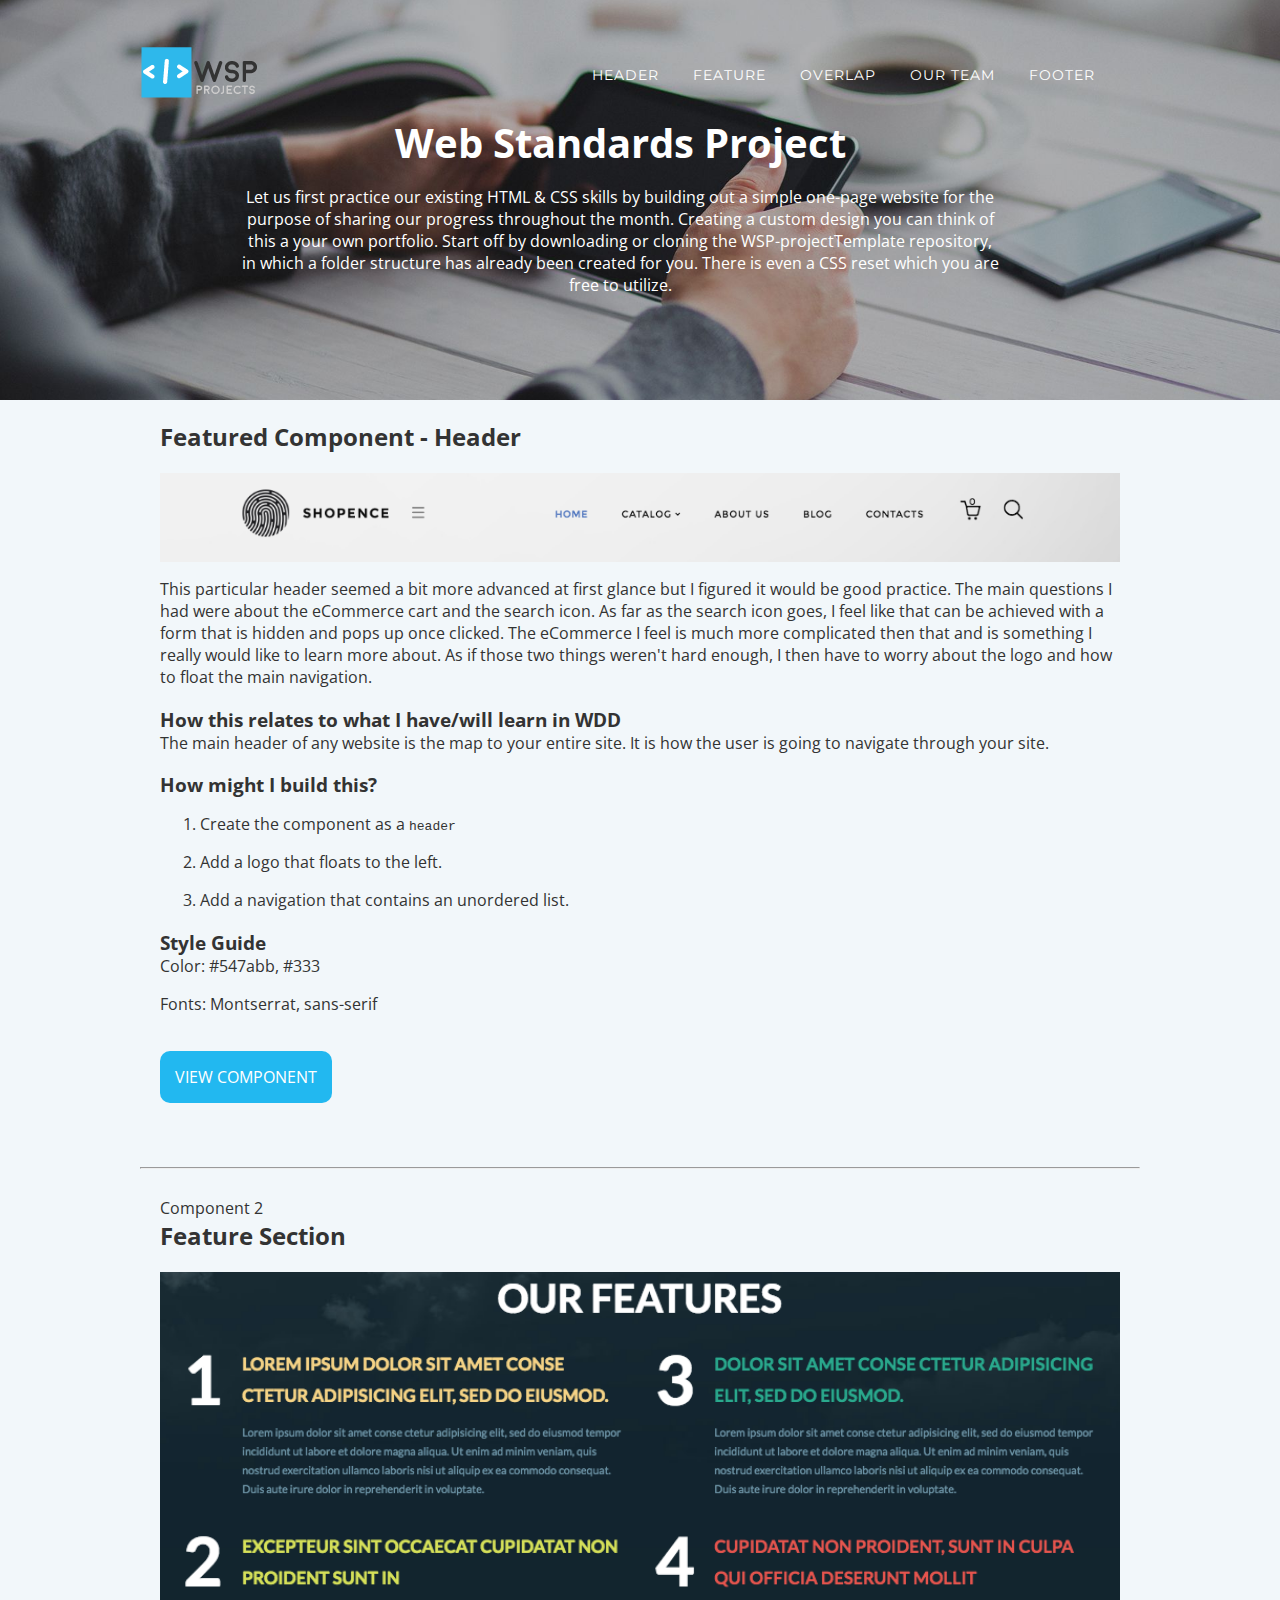
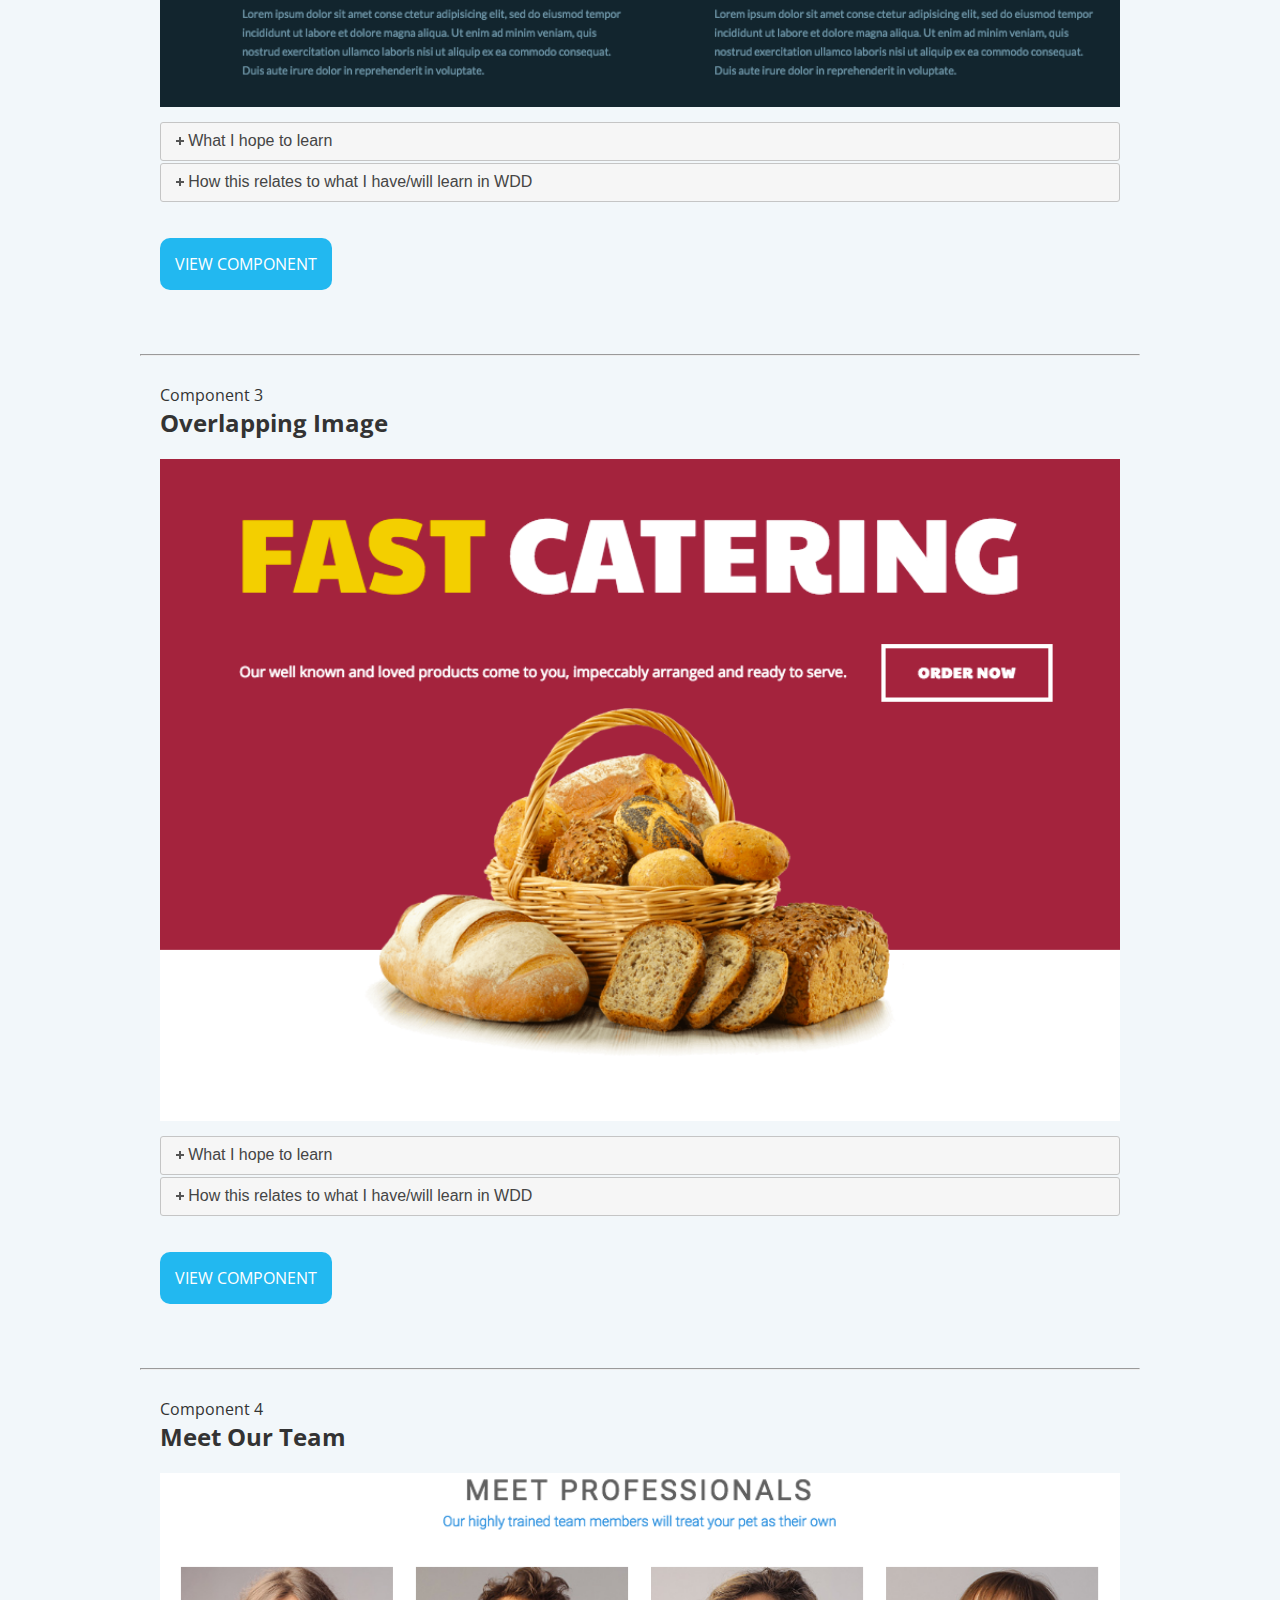
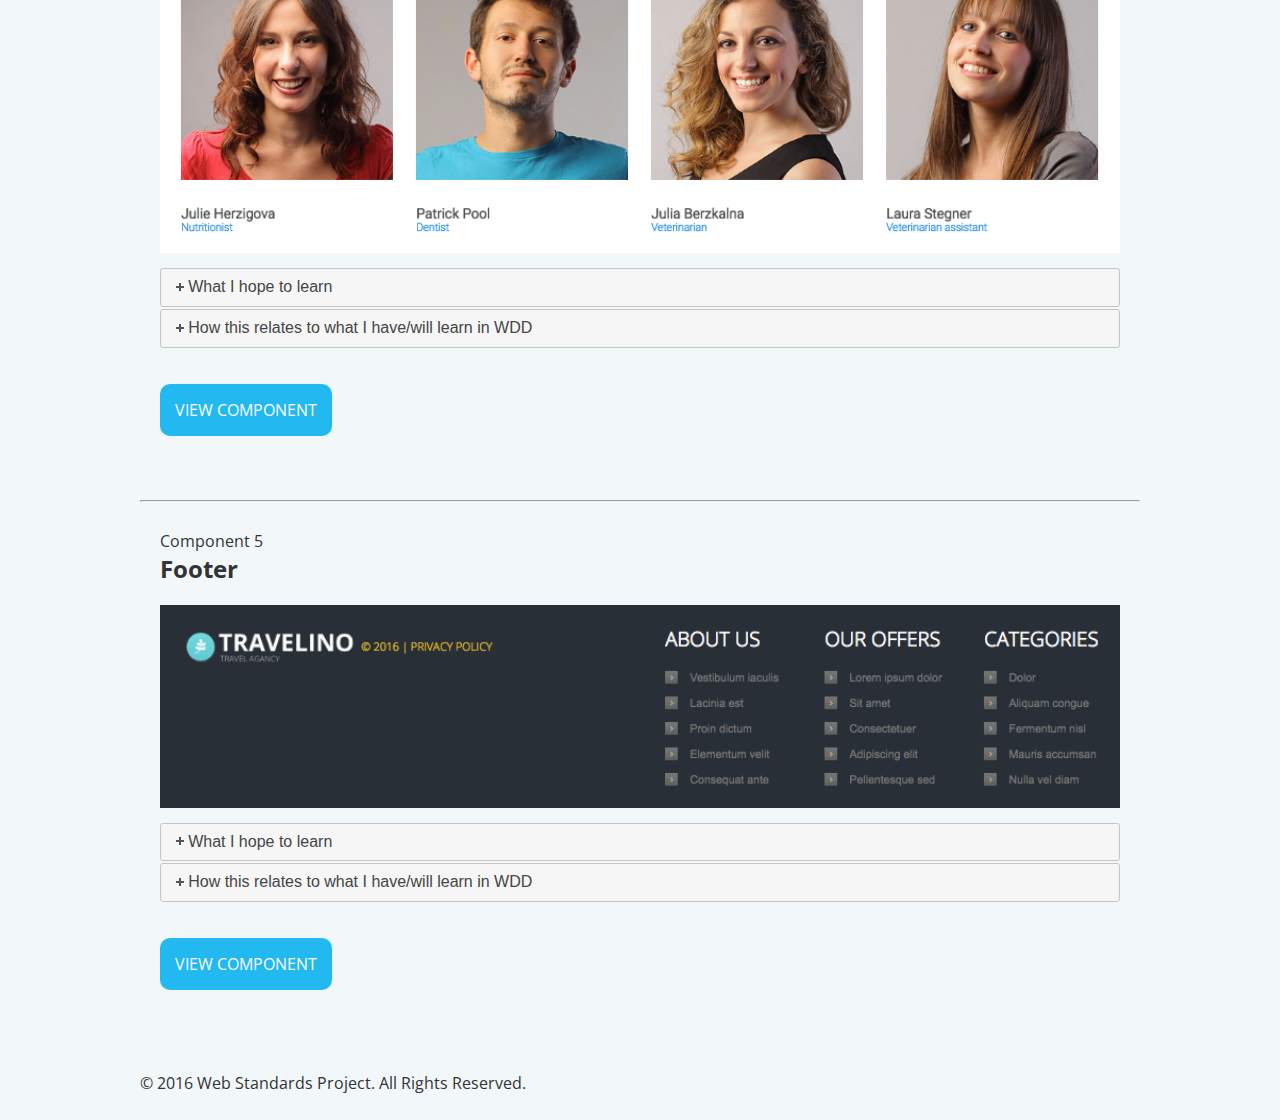
<file: index.html>
<!DOCTYPE html>
<html lang="en">
	<head>
		<meta charset="utf-8"/>
		<title>WSP Project Template</title>
		<link rel="stylesheet" href="css/style.css"/>
		<link rel="stylesheet" href="js/jquery-ui-1.12.0/jquery-ui.min.css"/>
	</head>
	<body>
		<header>
			<div>
				<img src="images/logo2.png" alt="Logo"/>
				<nav>
					<ul>
						<li><a href="#blue">Header</a></li>
						<li><a href="#feature">Feature</a></li>
						<li><a href="#overlap">Overlap</a></li>
						<li><a href="#team">Our Team</a></li>
						<li><a href="#footer">Footer</a></li>
					</ul>
				</nav>
			</div>
		</header><!-- end header -->
		<section id="intro">
			<article>
				<h1>Web Standards Project</h1>
				<p>Let us first practice our existing HTML & CSS skills by building out a simple one-page website for the purpose of sharing our progress throughout the month. Creating a custom design you can think of this a your own portfolio. Start off by downloading or cloning the WSP-projectTemplate repository, in which a folder structure has already been created for you. There is even a CSS reset which you are free to utilize.</p>
			</article>
		</section><!-- end intro section -->
		<section>
			<article>
				<h2 id="">Featured Component - Header</h2>
				<img src="images/header.png" alt=""/>
<!-- 				<h3>What I hope to learn</h3> -->
				<p>This particular header seemed a bit more advanced at first glance but I figured it would be good practice. The main questions I had were about the eCommerce cart and the search icon. As far as the search icon goes, I feel like that can be achieved with a form that is hidden and pops up once clicked. The eCommerce I feel is much more complicated then that and is something I really would like to learn more about. As if those two things weren't hard enough, I then have to worry about the logo and how to float the main navigation.</p>
				<h3>How this relates to what I have/will learn in WDD</h3>
				<p>The main header of any website is the map to your entire site. It is how the user is going to navigate through your site.</p>
				<h3>How might I build this?</h3>
				<ol>
					<li><p>Create the component as a <code>header</code></p></li>
					<li><p>Add a logo that floats to the left.</p></li>
					<li><p>Add a navigation that contains an unordered list.</p></li>
				</ol>
				<h3>Style Guide</h3>
				<p>Color: #547abb, #333</p>
				<p>Fonts: Montserrat, sans-serif</p>
				<p><a class="button" href="components/1/index.html">View Component</a></p>
			</article>
			<hr />
			<article>
				<span>Component 2</span>
				<h2 id="feature">Feature Section</h2>
				<img src="images/c-two.png" alt=""/>
				<div id="accordion">
					<h3>What I hope to learn</h3>
					<div>
						<p>What I hope to practice and learn is how to correctly float each section. On top of floating the sections I want to make sure each one takes up 50% of the container it is in.</p>
					</div>
					<h3>How this relates to what I have/will learn in WDD</h3>
					<div>
						<p>Sections like the image above are good ways to show users some features the company or website offers. Many sites that I visit have sections similar to this and they help quickly convey information to the user.</p>
					</div>
				</div>
				<p><a class="button" href="components/2/index.html">View Component</a></p>
			</article>
			<hr />
			<article>
				<span>Component 3</span>
				<h2 id="overlap">Overlapping Image</h2>
				<img src="images/c-three.png" alt=""/>
				<div id="accordion">
					<h3>What I hope to learn</h3>
					<div>
						<p>I feel like this component here could be considered a call to action but I wasn't completely positive. One of the main things I wanted to focus on while building this was the image that overlapped the sections. This is a look I've wanted to create for some time and I thought it would be good to learn.</p>
					</div>
					<h3>How this relates to what I have/will learn in WDD</h3>
					<div>
						<p>When I cropped this component from the original site I noticed that it was towards the bottom. This stuck out to me and was another reason I chose to build it because I think it's a good idea to have a CTA to be one of the first thing users see and also the last thing they see.</p>
					</div>
				</div>
				<p><a class="button" href="components/3/index.html">View Component</a></p>
			</article>
			<hr />
			<article>
				<span>Component 4</span>
				<h2 id="Team">Meet Our Team</h2>
				<img src="images/c-four.png" alt=""/>
				<div id="accordion">
					<h3>What I hope to learn</h3>
					<div>
						<p>Having a meet our team or about us section is always a good idea but working with images can sometimes be tricky. When I saw this I quickly wanted to learn how to evenly space out the images and the content that goes with it to fit on one row and also how to correctly size the images and make them responsive.</p>
					</div>
					<h3>How this relates to what I have/will learn in WDD</h3>
					<div>
						<p>Adding this type of content helps make your site more personable and allows to user to relate to the team members of said company.</p>
					</div>
				</div>
				<p><a class="button" href="components/4/index.html">View Component</a></p>
			</article>
			<hr />
			<article>
				<span>Component 5</span>
				<h2 id="footer">Footer</h2>
				<img src="images/c-five.png" alt=""/>
				<div id="accordion">
					<h3>What I hope to learn</h3>
					<div>
						<p>This footer looked rather interesting when I first saw it. It wasn't your typical one line footer but rather seemed to have multiple navigations and also a logo. A footer may seem simple enough to make but in this case you have to make sure to give the proper width to each section and possibly float them so they can line up correctly. There are many factors that have to be considered.</p>
					</div>
					<h3>How this relates to what I have/will learn in WDD</h3>
					<div>
						<p>Footers are essential to any website and like the main header of any website allows the users to have direct access to information. Maybe information that wasn't as important or couldn't fit in the main navigation could be placed in the footer.</p>
					</div>
				</div>
				<p><a class="button" href="components/5/index.html">View Component</a></p>
			</article>
		</section>
		<footer>
			<p class="copyright">&copy; 2016 Web Standards Project. All Rights Reserved.</p>
		</footer>
		<script type="text/javascript" src="https://ajax.googleapis.com/ajax/libs/jquery/1.12.4/jquery.min.js"></script>
		<script type="text/javascript" src="js/jquery-ui-1.12.0/jquery-ui.min.js"></script>
		<script type="text/javascript" src="js/main.js"></script>
	</body>
</html>
</file>
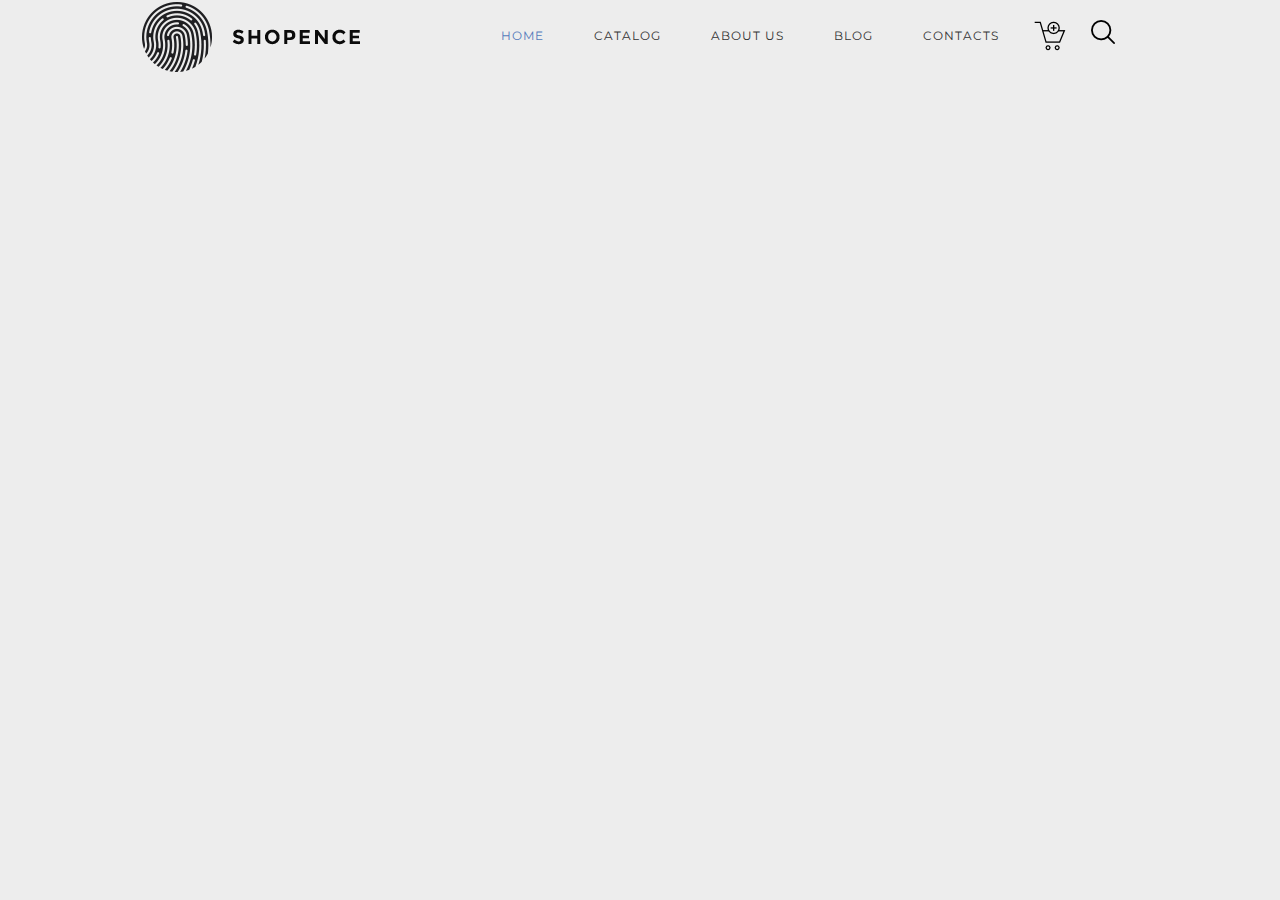
<file: components/1/index.html>
<!DOCTYPE html>
<html lang="en">
	<head>
		<meta charset="utf-8"/>
		<title>component 1</title>
		<link rel="stylesheet" href="style.css"/>
	</head>
	<body>
		<header>
			<img src="images/nav-logo.png" alt="Logo"/>
			<nav>
				<ul>
					<li class="active"><a href="#">Home</a></li>
					<li><a href="#">Catalog</a></li>
					<li><a href="#">About Us</a></li>
					<li><a href="#">Blog</a></li>
					<li><a href="#">Contacts</a></li>
					<li><a class="cart" href="checkout.html">Check Out</a></li>
					<li>
						<a class="search" href="#"><img src="images/search.png" alt="search icon"/></a>
						<form action="" method="post">
							<p><label>Search<input name="search" type="text"/></label></p>
							<p><button type="submit">Search</button></p>
							<span class="close">x</span>
						</form>
					</li>
				</ul>
			</nav>
		</header>
<!-- 
		<div>Icons made by <a href="http://www.flaticon.com/authors/vectors-market" title="Vectors Market">Vectors Market</a> from <a href="http://www.flaticon.com" title="Flaticon">www.flaticon.com</a> is licensed by <a href="http://creativecommons.org/licenses/by/3.0/" title="Creative Commons BY 3.0" target="_blank">CC 3.0 BY</a></div>
		<div>Icons made by <a href="http://www.flaticon.com/authors/budi-tanrim" title="Budi Tanrim">Budi Tanrim</a> from <a href="http://www.flaticon.com" title="Flaticon">www.flaticon.com</a> is licensed by <a href="http://creativecommons.org/licenses/by/3.0/" title="Creative Commons BY 3.0" target="_blank">CC 3.0 BY</a></div>
 -->
 	<script src="https://ajax.googleapis.com/ajax/libs/jquery/1.12.4/jquery.min.js"></script>
 	<script type="text/javascript" src="js/main.js"/></script>
	</body>
</html>
</file>
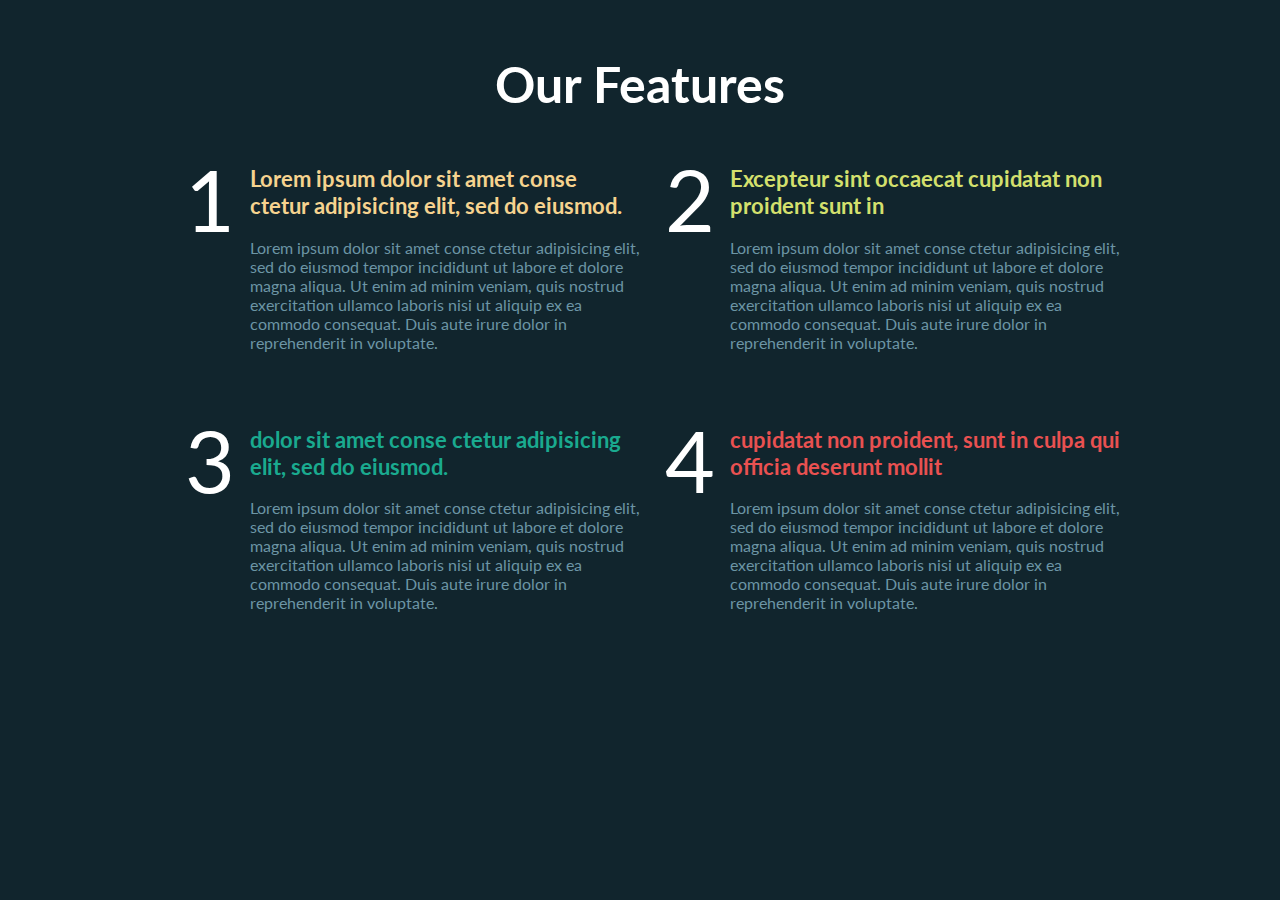
<file: components/2/index.html>
<!DOCTYPE html>
<html lang="en">
	<head>
		<meta charset="utf-8"/>
		<title>Component 2</title>
		<link rel="stylesheet" href="style.css"/>
	</head>
	<body>
		<section id="about">
			<header>
				<h1>Our Features</h1>
			</header>
			<article id="first">
				<h2>Lorem ipsum dolor sit amet conse ctetur adipisicing elit, sed do eiusmod.</h2>
				<p>Lorem ipsum dolor sit amet conse ctetur adipisicing elit, sed do eiusmod tempor incididunt ut labore et dolore magna aliqua. Ut enim ad minim veniam, quis nostrud exercitation ullamco laboris nisi ut aliquip ex ea commodo consequat. Duis aute irure dolor in reprehenderit in voluptate.</p>
			</article>
			<article id="second">
				<h2>Excepteur sint occaecat cupidatat non proident sunt in</h2>
				<p>Lorem ipsum dolor sit amet conse ctetur adipisicing elit, sed do eiusmod tempor incididunt ut labore et dolore magna aliqua. Ut enim ad minim veniam, quis nostrud exercitation ullamco laboris nisi ut aliquip ex ea commodo consequat. Duis aute irure dolor in reprehenderit in voluptate.</p>
			</article>
			<article id="third">
				<h2>dolor sit amet conse ctetur adipisicing elit, sed do eiusmod.</h2>
				<p>Lorem ipsum dolor sit amet conse ctetur adipisicing elit, sed do eiusmod tempor incididunt ut labore et dolore magna aliqua. Ut enim ad minim veniam, quis nostrud exercitation ullamco laboris nisi ut aliquip ex ea commodo consequat. Duis aute irure dolor in reprehenderit in voluptate.</p>
			</article>
			<article id="fourth">
				<h2>cupidatat non proident, sunt in culpa qui officia deserunt mollit</h2>
				<p>Lorem ipsum dolor sit amet conse ctetur adipisicing elit, sed do eiusmod tempor incididunt ut labore et dolore magna aliqua. Ut enim ad minim veniam, quis nostrud exercitation ullamco laboris nisi ut aliquip ex ea commodo consequat. Duis aute irure dolor in reprehenderit in voluptate.</p>
			</article>
		</section>
	</body>
</html>
</file>
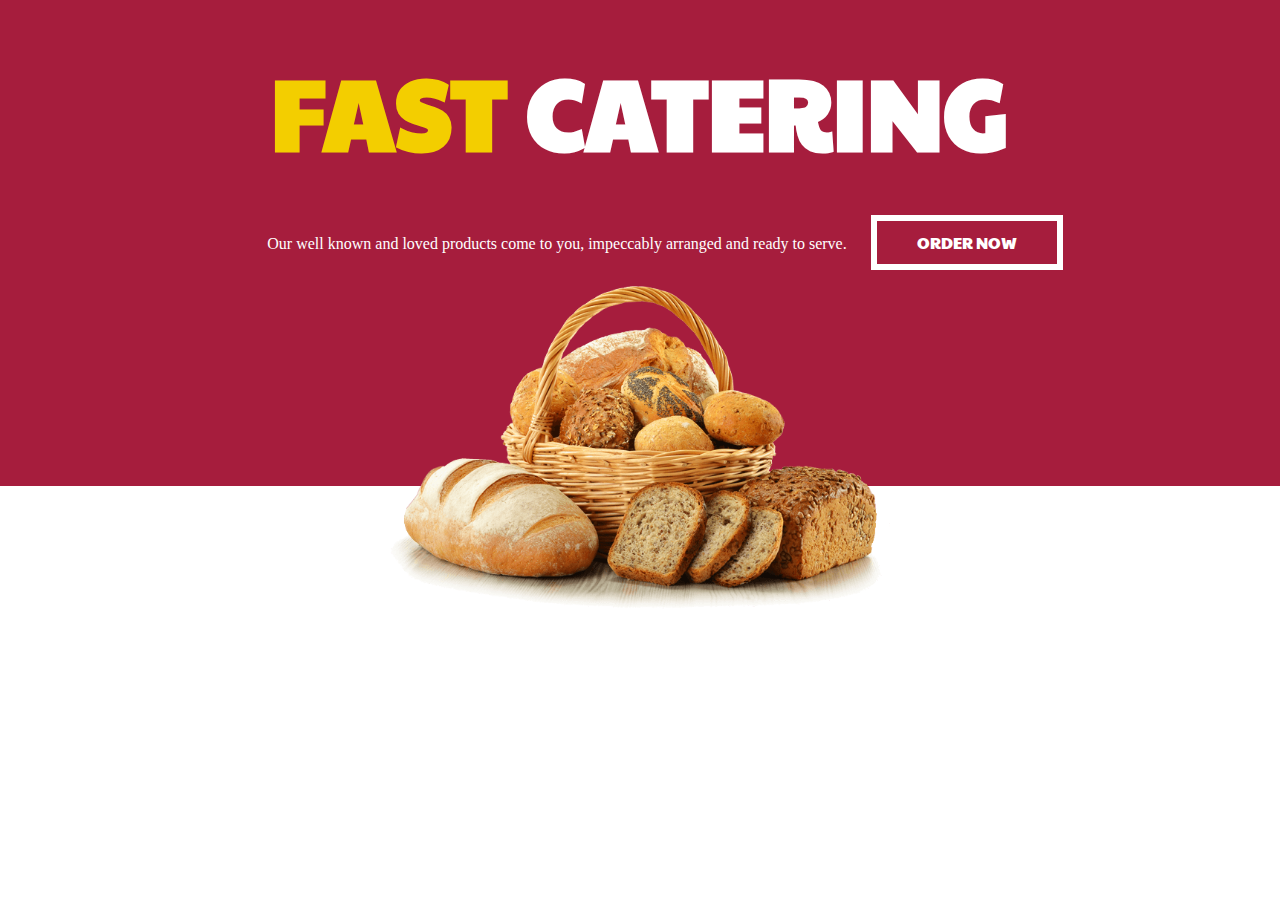
<file: components/3/index.html>
<!DOCTYPE html>
<html lang="en">
	<head>
		<meta charset="utf-8"/>
		<title>Component Three</title>
		<link rel="stylesheet" href="style.css"/>
	</head>
	<body>
		<section>
			<article>
				<h1><span>Fast</span> Catering</h1>
				<p>Our well known and loved products come to you, impeccably arranged and ready to serve.</p>
				<p><a href="#">Order Now</a></p>
				<img src="images/bread.png" alt="Bread"/>
			</article>
		</section>
	</body>
</html>
</file>
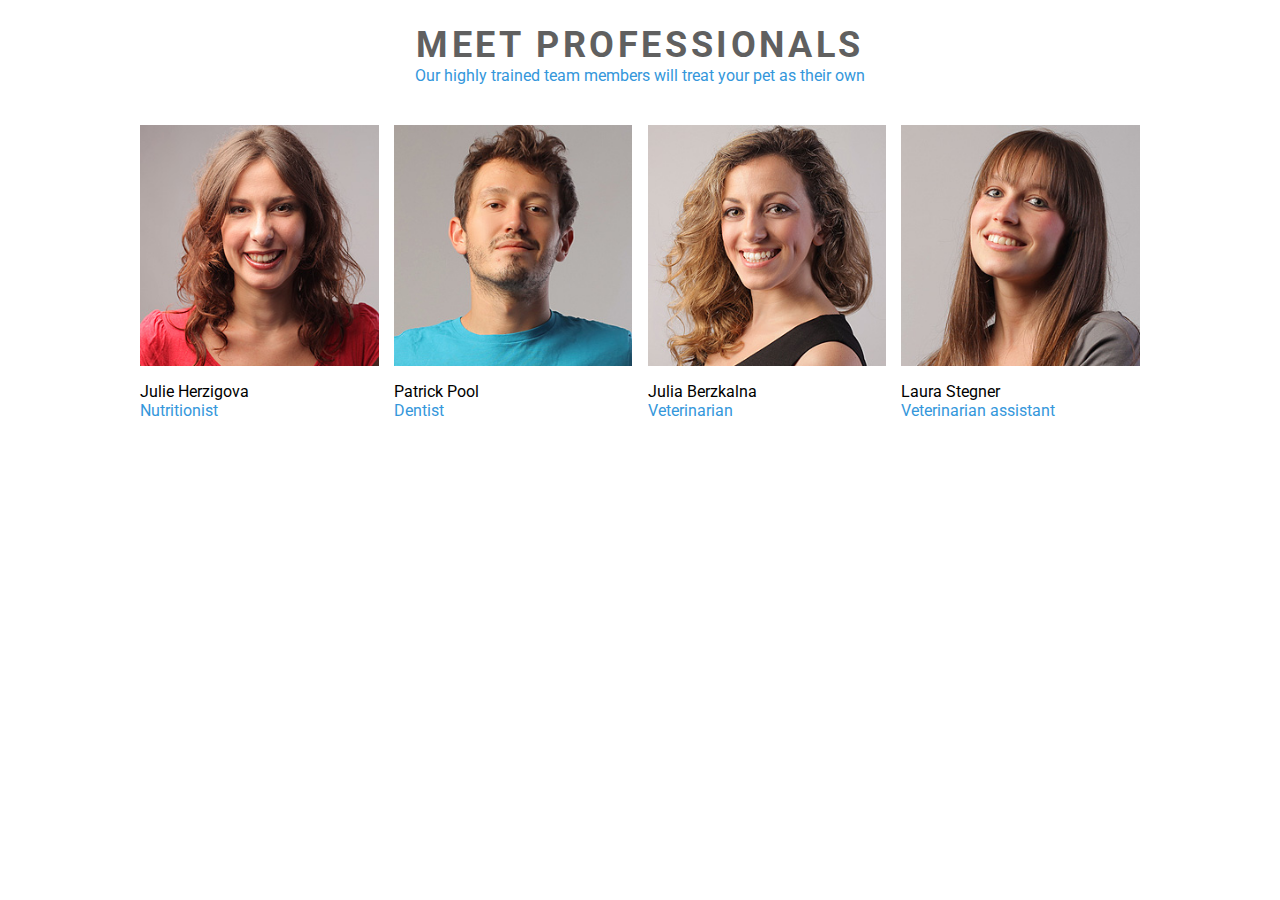
<file: components/4/index.html>
<!DOCTYPE html>
<html lang="en">
	<head>
		<meta charset="utf-8"/>
		<title>Component Four</title>
		<link rel="stylesheet" href="style.css"/>
	</head>
	<body>
		<div id="container">
			<header>
				<h1>Meet Professionals</h1>
				<p>Our highly trained team members will treat your pet as their own</p>
			</header>
			<div id="row">
			<section>
				<img src="images/user1.jpg" alt="user1"/>
				<p>Julie Herzigova</p>
				<p>Nutritionist</p>
			</section>
			<section>
				<img src="images/user2.jpg" alt="user1"/>
				<p>Patrick Pool</p>
				<p>Dentist</p>
			</section>
			<section>
				<img src="images/user3.jpg" alt="user1"/>
				<p>Julia Berzkalna</p>
				<p>Veterinarian</p>
			</section>
			<section>
				<img src="images/user4.jpg" alt="user1"/>
				<p>Laura Stegner</p>
				<p>Veterinarian assistant</p>
			</section>
			</div><!-- end row -->
		</div>
	</body>
</html>
</file>
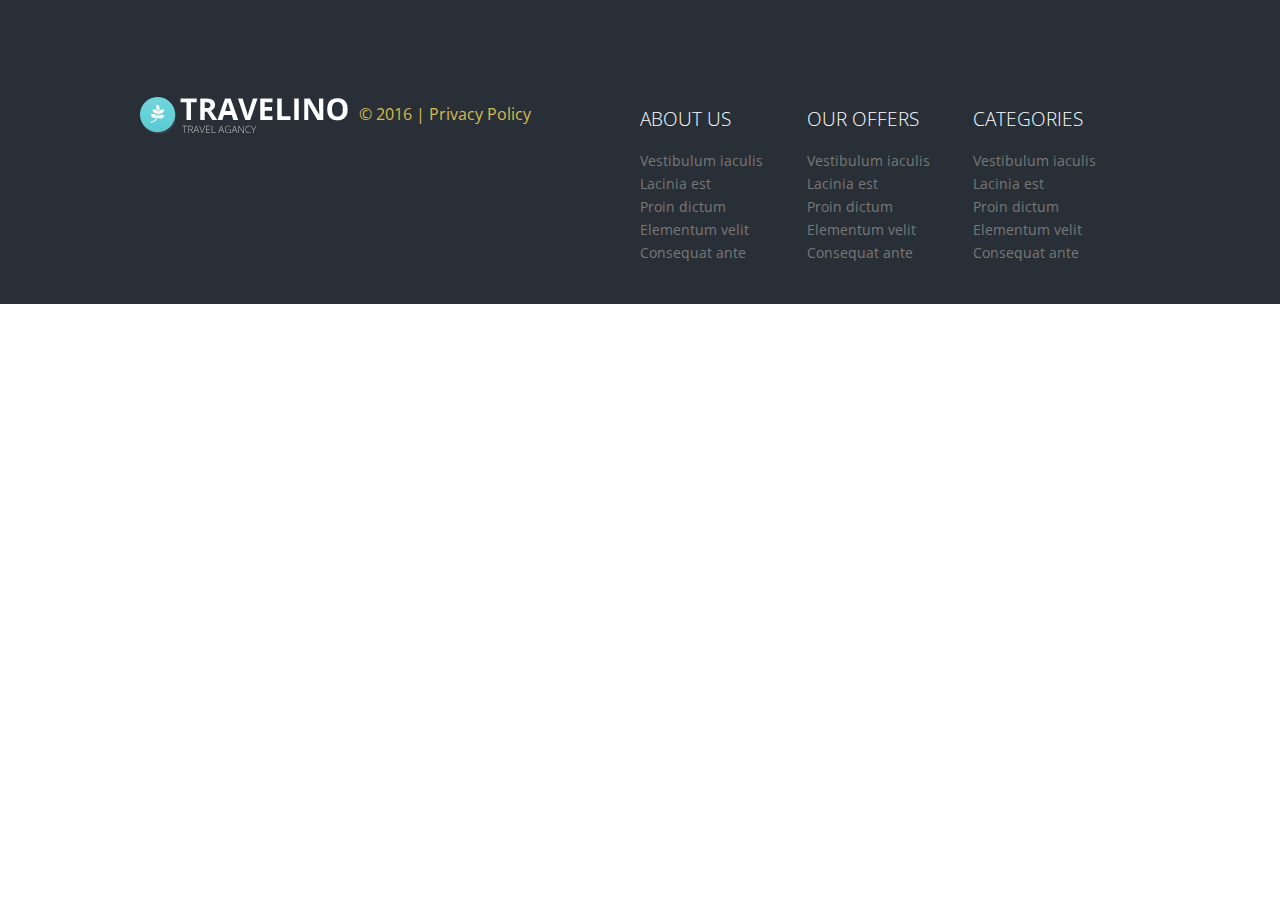
<file: components/5/index.html>
<!DOCTYPE html>
<html lang="en">
	<head>
		<meta charset="utf-8"/>
		<title>Component Five</title>
		<link rel="stylesheet" href="style.css"/>
	</head>
	<body>
		<footer>
			<div id="container">
				<aside>
					<img src="images/logo-footer.png" alt="logo"/>
					<p>&copy; 2016 | Privacy Policy</p>
				</aside>
				<nav>
					<h3>About Us</h3>
					<ul>
						<li>Vestibulum iaculis</li>
						<li>Lacinia est</li>
						<li>Proin dictum</li>
						<li>Elementum velit</li>
						<li>Consequat ante</li>
					</ul>
				</nav>
				<nav>
					<h3>Our Offers</h3>
					<ul>
						<li>Vestibulum iaculis</li>
						<li>Lacinia est</li>
						<li>Proin dictum</li>
						<li>Elementum velit</li>
						<li>Consequat ante</li>
					</ul>
				</nav>
				<nav>
					<h3>Categories</h3>
					<ul>
						<li>Vestibulum iaculis</li>
						<li>Lacinia est</li>
						<li>Proin dictum</li>
						<li>Elementum velit</li>
						<li>Consequat ante</li>
					</ul>
				</nav>
			</div><!-- end container -->
		</footer>
	</body>
</html>
</file>
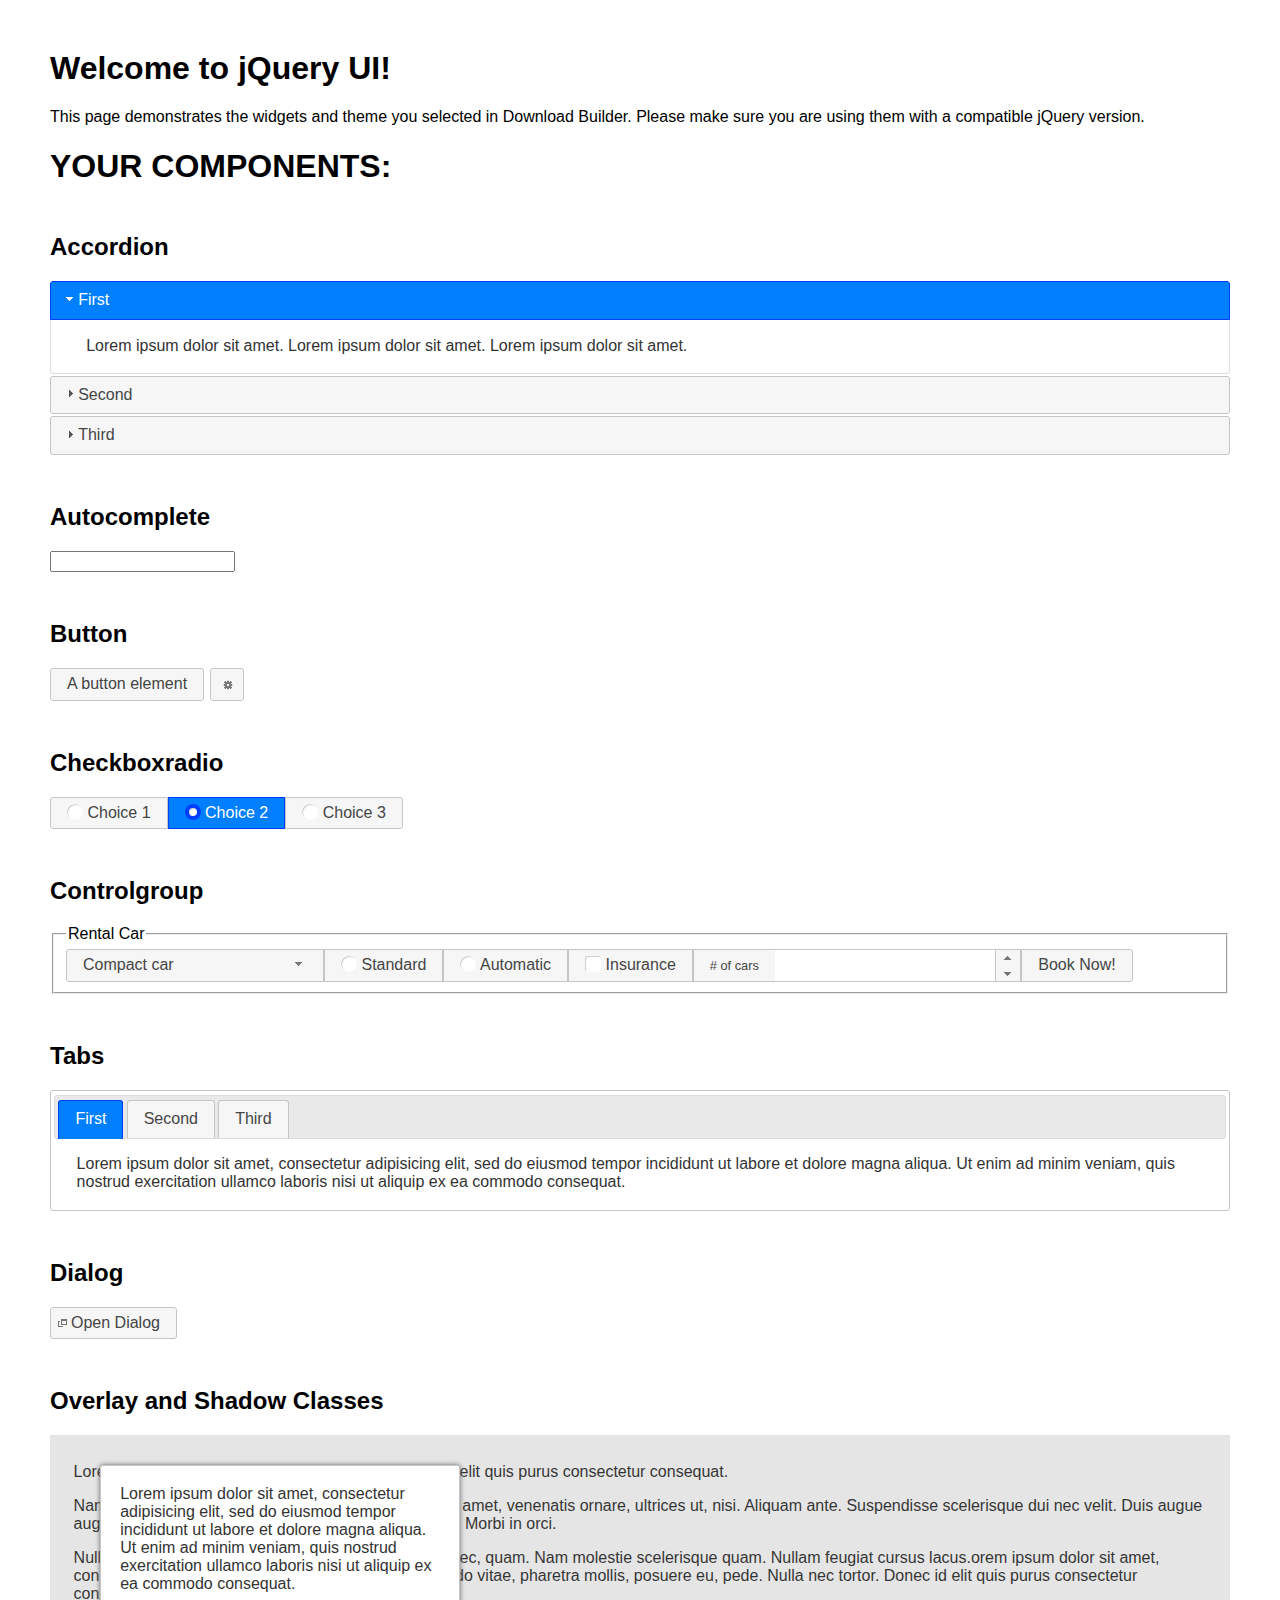
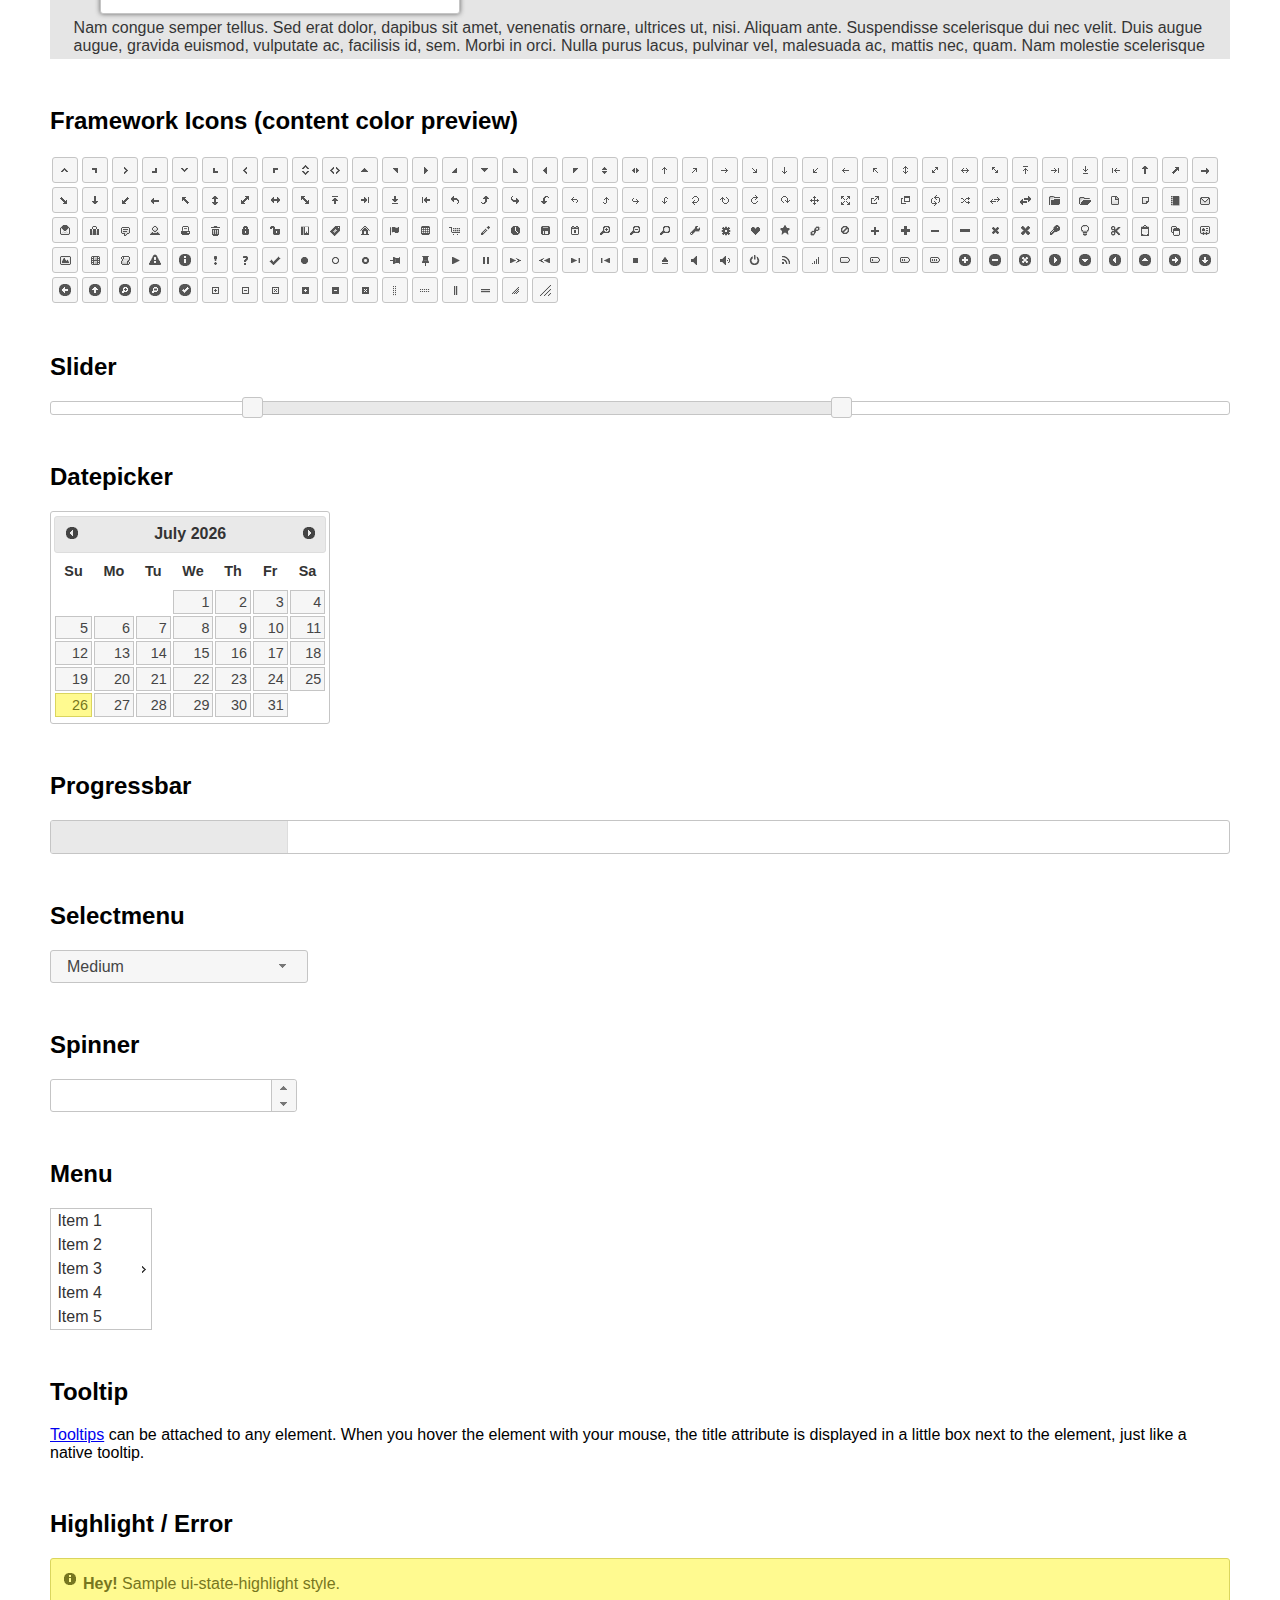
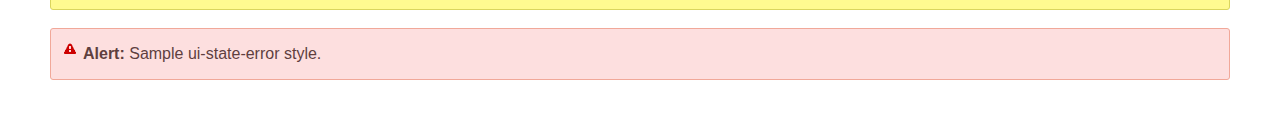
<file: js/jquery-ui-1.12.0/index.html>
<!doctype html>
<html lang="us">
<head>
	<meta charset="utf-8">
	<title>jQuery UI Example Page</title>
	<link href="jquery-ui.css" rel="stylesheet">
	<style>
	body{
		font-family: "Trebuchet MS", sans-serif;
		margin: 50px;
	}
	.demoHeaders {
		margin-top: 2em;
	}
	#dialog-link {
		padding: .4em 1em .4em 20px;
		text-decoration: none;
		position: relative;
	}
	#dialog-link span.ui-icon {
		margin: 0 5px 0 0;
		position: absolute;
		left: .2em;
		top: 50%;
		margin-top: -8px;
	}
	#icons {
		margin: 0;
		padding: 0;
	}
	#icons li {
		margin: 2px;
		position: relative;
		padding: 4px 0;
		cursor: pointer;
		float: left;
		list-style: none;
	}
	#icons span.ui-icon {
		float: left;
		margin: 0 4px;
	}
	.fakewindowcontain .ui-widget-overlay {
		position: absolute;
	}
	select {
		width: 200px;
	}
	</style>
</head>
<body>

<h1>Welcome to jQuery UI!</h1>

<div class="ui-widget">
	<p>This page demonstrates the widgets and theme you selected in Download Builder. Please make sure you are using them with a compatible jQuery version.</p>
</div>

<h1>YOUR COMPONENTS:</h1>


<!-- Accordion -->
<h2 class="demoHeaders">Accordion</h2>
<div id="accordion">
	<h3>First</h3>
	<div>Lorem ipsum dolor sit amet. Lorem ipsum dolor sit amet. Lorem ipsum dolor sit amet.</div>
	<h3>Second</h3>
	<div>Phasellus mattis tincidunt nibh.</div>
	<h3>Third</h3>
	<div>Nam dui erat, auctor a, dignissim quis.</div>
</div>



<!-- Autocomplete -->
<h2 class="demoHeaders">Autocomplete</h2>
<div>
	<input id="autocomplete" title="type &quot;a&quot;">
</div>



<!-- Button -->
<h2 class="demoHeaders">Button</h2>
<button id="button">A button element</button>
<button id="button-icon">An icon-only button</button>



<!-- Checkboxradio -->
<h2 class="demoHeaders">Checkboxradio</h2>
<form style="margin-top: 1em;">
	<div id="radioset">
		<input type="radio" id="radio1" name="radio"><label for="radio1">Choice 1</label>
		<input type="radio" id="radio2" name="radio" checked="checked"><label for="radio2">Choice 2</label>
		<input type="radio" id="radio3" name="radio"><label for="radio3">Choice 3</label>
	</div>
</form>



<!-- Controlgroup -->
<h2 class="demoHeaders">Controlgroup</h2>
<fieldset>
	<legend>Rental Car</legend>
	<div id="controlgroup">
		<select id="car-type">
			<option>Compact car</option>
			<option>Midsize car</option>
			<option>Full size car</option>
			<option>SUV</option>
			<option>Luxury</option>
			<option>Truck</option>
			<option>Van</option>
		</select>
		<label for="transmission-standard">Standard</label>
		<input type="radio" name="transmission" id="transmission-standard">
		<label for="transmission-automatic">Automatic</label>
		<input type="radio" name="transmission" id="transmission-automatic">
		<label for="insurance">Insurance</label>
		<input type="checkbox" name="insurance" id="insurance">
		<label for="horizontal-spinner" class="ui-controlgroup-label"># of cars</label>
		<input id="horizontal-spinner" class="ui-spinner-input">
		<button>Book Now!</button>
	</div>
</fieldset>



<!-- Tabs -->
<h2 class="demoHeaders">Tabs</h2>
<div id="tabs">
	<ul>
		<li><a href="#tabs-1">First</a></li>
		<li><a href="#tabs-2">Second</a></li>
		<li><a href="#tabs-3">Third</a></li>
	</ul>
	<div id="tabs-1">Lorem ipsum dolor sit amet, consectetur adipisicing elit, sed do eiusmod tempor incididunt ut labore et dolore magna aliqua. Ut enim ad minim veniam, quis nostrud exercitation ullamco laboris nisi ut aliquip ex ea commodo consequat.</div>
	<div id="tabs-2">Phasellus mattis tincidunt nibh. Cras orci urna, blandit id, pretium vel, aliquet ornare, felis. Maecenas scelerisque sem non nisl. Fusce sed lorem in enim dictum bibendum.</div>
	<div id="tabs-3">Nam dui erat, auctor a, dignissim quis, sollicitudin eu, felis. Pellentesque nisi urna, interdum eget, sagittis et, consequat vestibulum, lacus. Mauris porttitor ullamcorper augue.</div>
</div>



<h2 class="demoHeaders">Dialog</h2>
<p>
	<button id="dialog-link" class="ui-button ui-corner-all ui-widget">
		<span class="ui-icon ui-icon-newwin"></span>Open Dialog
	</button>
</p>

<h2 class="demoHeaders">Overlay and Shadow Classes</h2>
<div style="position: relative; width: 96%; height: 200px; padding:1% 2%; overflow:hidden;" class="fakewindowcontain">
	<p>Lorem ipsum dolor sit amet,  Nulla nec tortor. Donec id elit quis purus consectetur consequat. </p><p>Nam congue semper tellus. Sed erat dolor, dapibus sit amet, venenatis ornare, ultrices ut, nisi. Aliquam ante. Suspendisse scelerisque dui nec velit. Duis augue augue, gravida euismod, vulputate ac, facilisis id, sem. Morbi in orci. </p><p>Nulla purus lacus, pulvinar vel, malesuada ac, mattis nec, quam. Nam molestie scelerisque quam. Nullam feugiat cursus lacus.orem ipsum dolor sit amet, consectetur adipiscing elit. Donec libero risus, commodo vitae, pharetra mollis, posuere eu, pede. Nulla nec tortor. Donec id elit quis purus consectetur consequat. </p><p>Nam congue semper tellus. Sed erat dolor, dapibus sit amet, venenatis ornare, ultrices ut, nisi. Aliquam ante. Suspendisse scelerisque dui nec velit. Duis augue augue, gravida euismod, vulputate ac, facilisis id, sem. Morbi in orci. Nulla purus lacus, pulvinar vel, malesuada ac, mattis nec, quam. Nam molestie scelerisque quam. </p><p>Nullam feugiat cursus lacus.orem ipsum dolor sit amet, consectetur adipiscing elit. Donec libero risus, commodo vitae, pharetra mollis, posuere eu, pede. Nulla nec tortor. Donec id elit quis purus consectetur consequat. Nam congue semper tellus. Sed erat dolor, dapibus sit amet, venenatis ornare, ultrices ut, nisi. Aliquam ante. </p><p>Suspendisse scelerisque dui nec velit. Duis augue augue, gravida euismod, vulputate ac, facilisis id, sem. Morbi in orci. Nulla purus lacus, pulvinar vel, malesuada ac, mattis nec, quam. Nam molestie scelerisque quam. Nullam feugiat cursus lacus.orem ipsum dolor sit amet, consectetur adipiscing elit. Donec libero risus, commodo vitae, pharetra mollis, posuere eu, pede. Nulla nec tortor. Donec id elit quis purus consectetur consequat. Nam congue semper tellus. Sed erat dolor, dapibus sit amet, venenatis ornare, ultrices ut, nisi. </p>

	<!-- ui-dialog -->
	<div class="ui-widget-overlay ui-front"></div>
	<div style="position: absolute; width: 320px; left: 50px; top: 30px; padding: 1.2em" class="ui-widget ui-front ui-widget-content ui-corner-all ui-widget-shadow">
		Lorem ipsum dolor sit amet, consectetur adipisicing elit, sed do eiusmod tempor incididunt ut labore et dolore magna aliqua. Ut enim ad minim veniam, quis nostrud exercitation ullamco laboris nisi ut aliquip ex ea commodo consequat.
	</div>

</div>

<!-- ui-dialog -->
<div id="dialog" title="Dialog Title">
	<p>Lorem ipsum dolor sit amet, consectetur adipisicing elit, sed do eiusmod tempor incididunt ut labore et dolore magna aliqua. Ut enim ad minim veniam, quis nostrud exercitation ullamco laboris nisi ut aliquip ex ea commodo consequat.</p>
</div>



<h2 class="demoHeaders">Framework Icons (content color preview)</h2>
<ul id="icons" class="ui-widget ui-helper-clearfix">
	<li class="ui-state-default ui-corner-all" title=".ui-icon-caret-1-n"><span class="ui-icon ui-icon-caret-1-n"></span></li>
	<li class="ui-state-default ui-corner-all" title=".ui-icon-caret-1-ne"><span class="ui-icon ui-icon-caret-1-ne"></span></li>
	<li class="ui-state-default ui-corner-all" title=".ui-icon-caret-1-e"><span class="ui-icon ui-icon-caret-1-e"></span></li>
	<li class="ui-state-default ui-corner-all" title=".ui-icon-caret-1-se"><span class="ui-icon ui-icon-caret-1-se"></span></li>
	<li class="ui-state-default ui-corner-all" title=".ui-icon-caret-1-s"><span class="ui-icon ui-icon-caret-1-s"></span></li>
	<li class="ui-state-default ui-corner-all" title=".ui-icon-caret-1-sw"><span class="ui-icon ui-icon-caret-1-sw"></span></li>
	<li class="ui-state-default ui-corner-all" title=".ui-icon-caret-1-w"><span class="ui-icon ui-icon-caret-1-w"></span></li>
	<li class="ui-state-default ui-corner-all" title=".ui-icon-caret-1-nw"><span class="ui-icon ui-icon-caret-1-nw"></span></li>
	<li class="ui-state-default ui-corner-all" title=".ui-icon-caret-2-n-s"><span class="ui-icon ui-icon-caret-2-n-s"></span></li>
	<li class="ui-state-default ui-corner-all" title=".ui-icon-caret-2-e-w"><span class="ui-icon ui-icon-caret-2-e-w"></span></li>
	<li class="ui-state-default ui-corner-all" title=".ui-icon-triangle-1-n"><span class="ui-icon ui-icon-triangle-1-n"></span></li>
	<li class="ui-state-default ui-corner-all" title=".ui-icon-triangle-1-ne"><span class="ui-icon ui-icon-triangle-1-ne"></span></li>
	<li class="ui-state-default ui-corner-all" title=".ui-icon-triangle-1-e"><span class="ui-icon ui-icon-triangle-1-e"></span></li>
	<li class="ui-state-default ui-corner-all" title=".ui-icon-triangle-1-se"><span class="ui-icon ui-icon-triangle-1-se"></span></li>
	<li class="ui-state-default ui-corner-all" title=".ui-icon-triangle-1-s"><span class="ui-icon ui-icon-triangle-1-s"></span></li>
	<li class="ui-state-default ui-corner-all" title=".ui-icon-triangle-1-sw"><span class="ui-icon ui-icon-triangle-1-sw"></span></li>
	<li class="ui-state-default ui-corner-all" title=".ui-icon-triangle-1-w"><span class="ui-icon ui-icon-triangle-1-w"></span></li>
	<li class="ui-state-default ui-corner-all" title=".ui-icon-triangle-1-nw"><span class="ui-icon ui-icon-triangle-1-nw"></span></li>
	<li class="ui-state-default ui-corner-all" title=".ui-icon-triangle-2-n-s"><span class="ui-icon ui-icon-triangle-2-n-s"></span></li>
	<li class="ui-state-default ui-corner-all" title=".ui-icon-triangle-2-e-w"><span class="ui-icon ui-icon-triangle-2-e-w"></span></li>
	<li class="ui-state-default ui-corner-all" title=".ui-icon-arrow-1-n"><span class="ui-icon ui-icon-arrow-1-n"></span></li>
	<li class="ui-state-default ui-corner-all" title=".ui-icon-arrow-1-ne"><span class="ui-icon ui-icon-arrow-1-ne"></span></li>
	<li class="ui-state-default ui-corner-all" title=".ui-icon-arrow-1-e"><span class="ui-icon ui-icon-arrow-1-e"></span></li>
	<li class="ui-state-default ui-corner-all" title=".ui-icon-arrow-1-se"><span class="ui-icon ui-icon-arrow-1-se"></span></li>
	<li class="ui-state-default ui-corner-all" title=".ui-icon-arrow-1-s"><span class="ui-icon ui-icon-arrow-1-s"></span></li>
	<li class="ui-state-default ui-corner-all" title=".ui-icon-arrow-1-sw"><span class="ui-icon ui-icon-arrow-1-sw"></span></li>
	<li class="ui-state-default ui-corner-all" title=".ui-icon-arrow-1-w"><span class="ui-icon ui-icon-arrow-1-w"></span></li>
	<li class="ui-state-default ui-corner-all" title=".ui-icon-arrow-1-nw"><span class="ui-icon ui-icon-arrow-1-nw"></span></li>
	<li class="ui-state-default ui-corner-all" title=".ui-icon-arrow-2-n-s"><span class="ui-icon ui-icon-arrow-2-n-s"></span></li>
	<li class="ui-state-default ui-corner-all" title=".ui-icon-arrow-2-ne-sw"><span class="ui-icon ui-icon-arrow-2-ne-sw"></span></li>
	<li class="ui-state-default ui-corner-all" title=".ui-icon-arrow-2-e-w"><span class="ui-icon ui-icon-arrow-2-e-w"></span></li>
	<li class="ui-state-default ui-corner-all" title=".ui-icon-arrow-2-se-nw"><span class="ui-icon ui-icon-arrow-2-se-nw"></span></li>
	<li class="ui-state-default ui-corner-all" title=".ui-icon-arrowstop-1-n"><span class="ui-icon ui-icon-arrowstop-1-n"></span></li>
	<li class="ui-state-default ui-corner-all" title=".ui-icon-arrowstop-1-e"><span class="ui-icon ui-icon-arrowstop-1-e"></span></li>
	<li class="ui-state-default ui-corner-all" title=".ui-icon-arrowstop-1-s"><span class="ui-icon ui-icon-arrowstop-1-s"></span></li>
	<li class="ui-state-default ui-corner-all" title=".ui-icon-arrowstop-1-w"><span class="ui-icon ui-icon-arrowstop-1-w"></span></li>
	<li class="ui-state-default ui-corner-all" title=".ui-icon-arrowthick-1-n"><span class="ui-icon ui-icon-arrowthick-1-n"></span></li>
	<li class="ui-state-default ui-corner-all" title=".ui-icon-arrowthick-1-ne"><span class="ui-icon ui-icon-arrowthick-1-ne"></span></li>
	<li class="ui-state-default ui-corner-all" title=".ui-icon-arrowthick-1-e"><span class="ui-icon ui-icon-arrowthick-1-e"></span></li>
	<li class="ui-state-default ui-corner-all" title=".ui-icon-arrowthick-1-se"><span class="ui-icon ui-icon-arrowthick-1-se"></span></li>
	<li class="ui-state-default ui-corner-all" title=".ui-icon-arrowthick-1-s"><span class="ui-icon ui-icon-arrowthick-1-s"></span></li>
	<li class="ui-state-default ui-corner-all" title=".ui-icon-arrowthick-1-sw"><span class="ui-icon ui-icon-arrowthick-1-sw"></span></li>
	<li class="ui-state-default ui-corner-all" title=".ui-icon-arrowthick-1-w"><span class="ui-icon ui-icon-arrowthick-1-w"></span></li>
	<li class="ui-state-default ui-corner-all" title=".ui-icon-arrowthick-1-nw"><span class="ui-icon ui-icon-arrowthick-1-nw"></span></li>
	<li class="ui-state-default ui-corner-all" title=".ui-icon-arrowthick-2-n-s"><span class="ui-icon ui-icon-arrowthick-2-n-s"></span></li>
	<li class="ui-state-default ui-corner-all" title=".ui-icon-arrowthick-2-ne-sw"><span class="ui-icon ui-icon-arrowthick-2-ne-sw"></span></li>
	<li class="ui-state-default ui-corner-all" title=".ui-icon-arrowthick-2-e-w"><span class="ui-icon ui-icon-arrowthick-2-e-w"></span></li>
	<li class="ui-state-default ui-corner-all" title=".ui-icon-arrowthick-2-se-nw"><span class="ui-icon ui-icon-arrowthick-2-se-nw"></span></li>
	<li class="ui-state-default ui-corner-all" title=".ui-icon-arrowthickstop-1-n"><span class="ui-icon ui-icon-arrowthickstop-1-n"></span></li>
	<li class="ui-state-default ui-corner-all" title=".ui-icon-arrowthickstop-1-e"><span class="ui-icon ui-icon-arrowthickstop-1-e"></span></li>
	<li class="ui-state-default ui-corner-all" title=".ui-icon-arrowthickstop-1-s"><span class="ui-icon ui-icon-arrowthickstop-1-s"></span></li>
	<li class="ui-state-default ui-corner-all" title=".ui-icon-arrowthickstop-1-w"><span class="ui-icon ui-icon-arrowthickstop-1-w"></span></li>
	<li class="ui-state-default ui-corner-all" title=".ui-icon-arrowreturnthick-1-w"><span class="ui-icon ui-icon-arrowreturnthick-1-w"></span></li>
	<li class="ui-state-default ui-corner-all" title=".ui-icon-arrowreturnthick-1-n"><span class="ui-icon ui-icon-arrowreturnthick-1-n"></span></li>
	<li class="ui-state-default ui-corner-all" title=".ui-icon-arrowreturnthick-1-e"><span class="ui-icon ui-icon-arrowreturnthick-1-e"></span></li>
	<li class="ui-state-default ui-corner-all" title=".ui-icon-arrowreturnthick-1-s"><span class="ui-icon ui-icon-arrowreturnthick-1-s"></span></li>
	<li class="ui-state-default ui-corner-all" title=".ui-icon-arrowreturn-1-w"><span class="ui-icon ui-icon-arrowreturn-1-w"></span></li>
	<li class="ui-state-default ui-corner-all" title=".ui-icon-arrowreturn-1-n"><span class="ui-icon ui-icon-arrowreturn-1-n"></span></li>
	<li class="ui-state-default ui-corner-all" title=".ui-icon-arrowreturn-1-e"><span class="ui-icon ui-icon-arrowreturn-1-e"></span></li>
	<li class="ui-state-default ui-corner-all" title=".ui-icon-arrowreturn-1-s"><span class="ui-icon ui-icon-arrowreturn-1-s"></span></li>
	<li class="ui-state-default ui-corner-all" title=".ui-icon-arrowrefresh-1-w"><span class="ui-icon ui-icon-arrowrefresh-1-w"></span></li>
	<li class="ui-state-default ui-corner-all" title=".ui-icon-arrowrefresh-1-n"><span class="ui-icon ui-icon-arrowrefresh-1-n"></span></li>
	<li class="ui-state-default ui-corner-all" title=".ui-icon-arrowrefresh-1-e"><span class="ui-icon ui-icon-arrowrefresh-1-e"></span></li>
	<li class="ui-state-default ui-corner-all" title=".ui-icon-arrowrefresh-1-s"><span class="ui-icon ui-icon-arrowrefresh-1-s"></span></li>
	<li class="ui-state-default ui-corner-all" title=".ui-icon-arrow-4"><span class="ui-icon ui-icon-arrow-4"></span></li>
	<li class="ui-state-default ui-corner-all" title=".ui-icon-arrow-4-diag"><span class="ui-icon ui-icon-arrow-4-diag"></span></li>
	<li class="ui-state-default ui-corner-all" title=".ui-icon-extlink"><span class="ui-icon ui-icon-extlink"></span></li>
	<li class="ui-state-default ui-corner-all" title=".ui-icon-newwin"><span class="ui-icon ui-icon-newwin"></span></li>
	<li class="ui-state-default ui-corner-all" title=".ui-icon-refresh"><span class="ui-icon ui-icon-refresh"></span></li>
	<li class="ui-state-default ui-corner-all" title=".ui-icon-shuffle"><span class="ui-icon ui-icon-shuffle"></span></li>
	<li class="ui-state-default ui-corner-all" title=".ui-icon-transfer-e-w"><span class="ui-icon ui-icon-transfer-e-w"></span></li>
	<li class="ui-state-default ui-corner-all" title=".ui-icon-transferthick-e-w"><span class="ui-icon ui-icon-transferthick-e-w"></span></li>
	<li class="ui-state-default ui-corner-all" title=".ui-icon-folder-collapsed"><span class="ui-icon ui-icon-folder-collapsed"></span></li>
	<li class="ui-state-default ui-corner-all" title=".ui-icon-folder-open"><span class="ui-icon ui-icon-folder-open"></span></li>
	<li class="ui-state-default ui-corner-all" title=".ui-icon-document"><span class="ui-icon ui-icon-document"></span></li>
	<li class="ui-state-default ui-corner-all" title=".ui-icon-document-b"><span class="ui-icon ui-icon-document-b"></span></li>
	<li class="ui-state-default ui-corner-all" title=".ui-icon-note"><span class="ui-icon ui-icon-note"></span></li>
	<li class="ui-state-default ui-corner-all" title=".ui-icon-mail-closed"><span class="ui-icon ui-icon-mail-closed"></span></li>
	<li class="ui-state-default ui-corner-all" title=".ui-icon-mail-open"><span class="ui-icon ui-icon-mail-open"></span></li>
	<li class="ui-state-default ui-corner-all" title=".ui-icon-suitcase"><span class="ui-icon ui-icon-suitcase"></span></li>
	<li class="ui-state-default ui-corner-all" title=".ui-icon-comment"><span class="ui-icon ui-icon-comment"></span></li>
	<li class="ui-state-default ui-corner-all" title=".ui-icon-person"><span class="ui-icon ui-icon-person"></span></li>
	<li class="ui-state-default ui-corner-all" title=".ui-icon-print"><span class="ui-icon ui-icon-print"></span></li>
	<li class="ui-state-default ui-corner-all" title=".ui-icon-trash"><span class="ui-icon ui-icon-trash"></span></li>
	<li class="ui-state-default ui-corner-all" title=".ui-icon-locked"><span class="ui-icon ui-icon-locked"></span></li>
	<li class="ui-state-default ui-corner-all" title=".ui-icon-unlocked"><span class="ui-icon ui-icon-unlocked"></span></li>
	<li class="ui-state-default ui-corner-all" title=".ui-icon-bookmark"><span class="ui-icon ui-icon-bookmark"></span></li>
	<li class="ui-state-default ui-corner-all" title=".ui-icon-tag"><span class="ui-icon ui-icon-tag"></span></li>
	<li class="ui-state-default ui-corner-all" title=".ui-icon-home"><span class="ui-icon ui-icon-home"></span></li>
	<li class="ui-state-default ui-corner-all" title=".ui-icon-flag"><span class="ui-icon ui-icon-flag"></span></li>
	<li class="ui-state-default ui-corner-all" title=".ui-icon-calculator"><span class="ui-icon ui-icon-calculator"></span></li>
	<li class="ui-state-default ui-corner-all" title=".ui-icon-cart"><span class="ui-icon ui-icon-cart"></span></li>
	<li class="ui-state-default ui-corner-all" title=".ui-icon-pencil"><span class="ui-icon ui-icon-pencil"></span></li>
	<li class="ui-state-default ui-corner-all" title=".ui-icon-clock"><span class="ui-icon ui-icon-clock"></span></li>
	<li class="ui-state-default ui-corner-all" title=".ui-icon-disk"><span class="ui-icon ui-icon-disk"></span></li>
	<li class="ui-state-default ui-corner-all" title=".ui-icon-calendar"><span class="ui-icon ui-icon-calendar"></span></li>
	<li class="ui-state-default ui-corner-all" title=".ui-icon-zoomin"><span class="ui-icon ui-icon-zoomin"></span></li>
	<li class="ui-state-default ui-corner-all" title=".ui-icon-zoomout"><span class="ui-icon ui-icon-zoomout"></span></li>
	<li class="ui-state-default ui-corner-all" title=".ui-icon-search"><span class="ui-icon ui-icon-search"></span></li>
	<li class="ui-state-default ui-corner-all" title=".ui-icon-wrench"><span class="ui-icon ui-icon-wrench"></span></li>
	<li class="ui-state-default ui-corner-all" title=".ui-icon-gear"><span class="ui-icon ui-icon-gear"></span></li>
	<li class="ui-state-default ui-corner-all" title=".ui-icon-heart"><span class="ui-icon ui-icon-heart"></span></li>
	<li class="ui-state-default ui-corner-all" title=".ui-icon-star"><span class="ui-icon ui-icon-star"></span></li>
	<li class="ui-state-default ui-corner-all" title=".ui-icon-link"><span class="ui-icon ui-icon-link"></span></li>
	<li class="ui-state-default ui-corner-all" title=".ui-icon-cancel"><span class="ui-icon ui-icon-cancel"></span></li>
	<li class="ui-state-default ui-corner-all" title=".ui-icon-plus"><span class="ui-icon ui-icon-plus"></span></li>
	<li class="ui-state-default ui-corner-all" title=".ui-icon-plusthick"><span class="ui-icon ui-icon-plusthick"></span></li>
	<li class="ui-state-default ui-corner-all" title=".ui-icon-minus"><span class="ui-icon ui-icon-minus"></span></li>
	<li class="ui-state-default ui-corner-all" title=".ui-icon-minusthick"><span class="ui-icon ui-icon-minusthick"></span></li>
	<li class="ui-state-default ui-corner-all" title=".ui-icon-close"><span class="ui-icon ui-icon-close"></span></li>
	<li class="ui-state-default ui-corner-all" title=".ui-icon-closethick"><span class="ui-icon ui-icon-closethick"></span></li>
	<li class="ui-state-default ui-corner-all" title=".ui-icon-key"><span class="ui-icon ui-icon-key"></span></li>
	<li class="ui-state-default ui-corner-all" title=".ui-icon-lightbulb"><span class="ui-icon ui-icon-lightbulb"></span></li>
	<li class="ui-state-default ui-corner-all" title=".ui-icon-scissors"><span class="ui-icon ui-icon-scissors"></span></li>
	<li class="ui-state-default ui-corner-all" title=".ui-icon-clipboard"><span class="ui-icon ui-icon-clipboard"></span></li>
	<li class="ui-state-default ui-corner-all" title=".ui-icon-copy"><span class="ui-icon ui-icon-copy"></span></li>
	<li class="ui-state-default ui-corner-all" title=".ui-icon-contact"><span class="ui-icon ui-icon-contact"></span></li>
	<li class="ui-state-default ui-corner-all" title=".ui-icon-image"><span class="ui-icon ui-icon-image"></span></li>
	<li class="ui-state-default ui-corner-all" title=".ui-icon-video"><span class="ui-icon ui-icon-video"></span></li>
	<li class="ui-state-default ui-corner-all" title=".ui-icon-script"><span class="ui-icon ui-icon-script"></span></li>
	<li class="ui-state-default ui-corner-all" title=".ui-icon-alert"><span class="ui-icon ui-icon-alert"></span></li>
	<li class="ui-state-default ui-corner-all" title=".ui-icon-info"><span class="ui-icon ui-icon-info"></span></li>
	<li class="ui-state-default ui-corner-all" title=".ui-icon-notice"><span class="ui-icon ui-icon-notice"></span></li>
	<li class="ui-state-default ui-corner-all" title=".ui-icon-help"><span class="ui-icon ui-icon-help"></span></li>
	<li class="ui-state-default ui-corner-all" title=".ui-icon-check"><span class="ui-icon ui-icon-check"></span></li>
	<li class="ui-state-default ui-corner-all" title=".ui-icon-bullet"><span class="ui-icon ui-icon-bullet"></span></li>
	<li class="ui-state-default ui-corner-all" title=".ui-icon-radio-off"><span class="ui-icon ui-icon-radio-off"></span></li>
	<li class="ui-state-default ui-corner-all" title=".ui-icon-radio-on"><span class="ui-icon ui-icon-radio-on"></span></li>
	<li class="ui-state-default ui-corner-all" title=".ui-icon-pin-w"><span class="ui-icon ui-icon-pin-w"></span></li>
	<li class="ui-state-default ui-corner-all" title=".ui-icon-pin-s"><span class="ui-icon ui-icon-pin-s"></span></li>
	<li class="ui-state-default ui-corner-all" title=".ui-icon-play"><span class="ui-icon ui-icon-play"></span></li>
	<li class="ui-state-default ui-corner-all" title=".ui-icon-pause"><span class="ui-icon ui-icon-pause"></span></li>
	<li class="ui-state-default ui-corner-all" title=".ui-icon-seek-next"><span class="ui-icon ui-icon-seek-next"></span></li>
	<li class="ui-state-default ui-corner-all" title=".ui-icon-seek-prev"><span class="ui-icon ui-icon-seek-prev"></span></li>
	<li class="ui-state-default ui-corner-all" title=".ui-icon-seek-end"><span class="ui-icon ui-icon-seek-end"></span></li>
	<li class="ui-state-default ui-corner-all" title=".ui-icon-seek-first"><span class="ui-icon ui-icon-seek-first"></span></li>
	<li class="ui-state-default ui-corner-all" title=".ui-icon-stop"><span class="ui-icon ui-icon-stop"></span></li>
	<li class="ui-state-default ui-corner-all" title=".ui-icon-eject"><span class="ui-icon ui-icon-eject"></span></li>
	<li class="ui-state-default ui-corner-all" title=".ui-icon-volume-off"><span class="ui-icon ui-icon-volume-off"></span></li>
	<li class="ui-state-default ui-corner-all" title=".ui-icon-volume-on"><span class="ui-icon ui-icon-volume-on"></span></li>
	<li class="ui-state-default ui-corner-all" title=".ui-icon-power"><span class="ui-icon ui-icon-power"></span></li>
	<li class="ui-state-default ui-corner-all" title=".ui-icon-signal-diag"><span class="ui-icon ui-icon-signal-diag"></span></li>
	<li class="ui-state-default ui-corner-all" title=".ui-icon-signal"><span class="ui-icon ui-icon-signal"></span></li>
	<li class="ui-state-default ui-corner-all" title=".ui-icon-battery-0"><span class="ui-icon ui-icon-battery-0"></span></li>
	<li class="ui-state-default ui-corner-all" title=".ui-icon-battery-1"><span class="ui-icon ui-icon-battery-1"></span></li>
	<li class="ui-state-default ui-corner-all" title=".ui-icon-battery-2"><span class="ui-icon ui-icon-battery-2"></span></li>
	<li class="ui-state-default ui-corner-all" title=".ui-icon-battery-3"><span class="ui-icon ui-icon-battery-3"></span></li>
	<li class="ui-state-default ui-corner-all" title=".ui-icon-circle-plus"><span class="ui-icon ui-icon-circle-plus"></span></li>
	<li class="ui-state-default ui-corner-all" title=".ui-icon-circle-minus"><span class="ui-icon ui-icon-circle-minus"></span></li>
	<li class="ui-state-default ui-corner-all" title=".ui-icon-circle-close"><span class="ui-icon ui-icon-circle-close"></span></li>
	<li class="ui-state-default ui-corner-all" title=".ui-icon-circle-triangle-e"><span class="ui-icon ui-icon-circle-triangle-e"></span></li>
	<li class="ui-state-default ui-corner-all" title=".ui-icon-circle-triangle-s"><span class="ui-icon ui-icon-circle-triangle-s"></span></li>
	<li class="ui-state-default ui-corner-all" title=".ui-icon-circle-triangle-w"><span class="ui-icon ui-icon-circle-triangle-w"></span></li>
	<li class="ui-state-default ui-corner-all" title=".ui-icon-circle-triangle-n"><span class="ui-icon ui-icon-circle-triangle-n"></span></li>
	<li class="ui-state-default ui-corner-all" title=".ui-icon-circle-arrow-e"><span class="ui-icon ui-icon-circle-arrow-e"></span></li>
	<li class="ui-state-default ui-corner-all" title=".ui-icon-circle-arrow-s"><span class="ui-icon ui-icon-circle-arrow-s"></span></li>
	<li class="ui-state-default ui-corner-all" title=".ui-icon-circle-arrow-w"><span class="ui-icon ui-icon-circle-arrow-w"></span></li>
	<li class="ui-state-default ui-corner-all" title=".ui-icon-circle-arrow-n"><span class="ui-icon ui-icon-circle-arrow-n"></span></li>
	<li class="ui-state-default ui-corner-all" title=".ui-icon-circle-zoomin"><span class="ui-icon ui-icon-circle-zoomin"></span></li>
	<li class="ui-state-default ui-corner-all" title=".ui-icon-circle-zoomout"><span class="ui-icon ui-icon-circle-zoomout"></span></li>
	<li class="ui-state-default ui-corner-all" title=".ui-icon-circle-check"><span class="ui-icon ui-icon-circle-check"></span></li>
	<li class="ui-state-default ui-corner-all" title=".ui-icon-circlesmall-plus"><span class="ui-icon ui-icon-circlesmall-plus"></span></li>
	<li class="ui-state-default ui-corner-all" title=".ui-icon-circlesmall-minus"><span class="ui-icon ui-icon-circlesmall-minus"></span></li>
	<li class="ui-state-default ui-corner-all" title=".ui-icon-circlesmall-close"><span class="ui-icon ui-icon-circlesmall-close"></span></li>
	<li class="ui-state-default ui-corner-all" title=".ui-icon-squaresmall-plus"><span class="ui-icon ui-icon-squaresmall-plus"></span></li>
	<li class="ui-state-default ui-corner-all" title=".ui-icon-squaresmall-minus"><span class="ui-icon ui-icon-squaresmall-minus"></span></li>
	<li class="ui-state-default ui-corner-all" title=".ui-icon-squaresmall-close"><span class="ui-icon ui-icon-squaresmall-close"></span></li>
	<li class="ui-state-default ui-corner-all" title=".ui-icon-grip-dotted-vertical"><span class="ui-icon ui-icon-grip-dotted-vertical"></span></li>
	<li class="ui-state-default ui-corner-all" title=".ui-icon-grip-dotted-horizontal"><span class="ui-icon ui-icon-grip-dotted-horizontal"></span></li>
	<li class="ui-state-default ui-corner-all" title=".ui-icon-grip-solid-vertical"><span class="ui-icon ui-icon-grip-solid-vertical"></span></li>
	<li class="ui-state-default ui-corner-all" title=".ui-icon-grip-solid-horizontal"><span class="ui-icon ui-icon-grip-solid-horizontal"></span></li>
	<li class="ui-state-default ui-corner-all" title=".ui-icon-gripsmall-diagonal-se"><span class="ui-icon ui-icon-gripsmall-diagonal-se"></span></li>
	<li class="ui-state-default ui-corner-all" title=".ui-icon-grip-diagonal-se"><span class="ui-icon ui-icon-grip-diagonal-se"></span></li>
</ul>


<!-- Slider -->
<h2 class="demoHeaders">Slider</h2>
<div id="slider"></div>



<!-- Datepicker -->
<h2 class="demoHeaders">Datepicker</h2>
<div id="datepicker"></div>



<!-- Progressbar -->
<h2 class="demoHeaders">Progressbar</h2>
<div id="progressbar"></div>



<!-- Progressbar -->
<h2 class="demoHeaders">Selectmenu</h2>
<select id="selectmenu">
	<option>Slower</option>
	<option>Slow</option>
	<option selected="selected">Medium</option>
	<option>Fast</option>
	<option>Faster</option>
</select>



<!-- Spinner -->
<h2 class="demoHeaders">Spinner</h2>
<input id="spinner">



<!-- Menu -->
<h2 class="demoHeaders">Menu</h2>
<ul style="width:100px;" id="menu">
	<li><div>Item 1</div></li>
	<li><div>Item 2</div></li>
	<li><div>Item 3</div>
		<ul>
			<li><div>Item 3-1</div></li>
			<li><div>Item 3-2</div></li>
			<li><div>Item 3-3</div></li>
			<li><div>Item 3-4</div></li>
			<li><div>Item 3-5</div></li>
		</ul>
	</li>
	<li><div>Item 4</div></li>
	<li><div>Item 5</div></li>
</ul>



<!-- Tooltip -->
<h2 class="demoHeaders">Tooltip</h2>
<p id="tooltip">
	<a href="#" title="That&apos;s what this widget is">Tooltips</a> can be attached to any element. When you hover
the element with your mouse, the title attribute is displayed in a little box next to the element, just like a native tooltip.
</p>


<!-- Highlight / Error -->
<h2 class="demoHeaders">Highlight / Error</h2>
<div class="ui-widget">
	<div class="ui-state-highlight ui-corner-all" style="margin-top: 20px; padding: 0 .7em;">
		<p><span class="ui-icon ui-icon-info" style="float: left; margin-right: .3em;"></span>
		<strong>Hey!</strong> Sample ui-state-highlight style.</p>
	</div>
</div>
<br>
<div class="ui-widget">
	<div class="ui-state-error ui-corner-all" style="padding: 0 .7em;">
		<p><span class="ui-icon ui-icon-alert" style="float: left; margin-right: .3em;"></span>
		<strong>Alert:</strong> Sample ui-state-error style.</p>
	</div>
</div>

<script src="external/jquery/jquery.js"></script>
<script src="jquery-ui.js"></script>
<script>

$( "#accordion" ).accordion();



var availableTags = [
	"ActionScript",
	"AppleScript",
	"Asp",
	"BASIC",
	"C",
	"C++",
	"Clojure",
	"COBOL",
	"ColdFusion",
	"Erlang",
	"Fortran",
	"Groovy",
	"Haskell",
	"Java",
	"JavaScript",
	"Lisp",
	"Perl",
	"PHP",
	"Python",
	"Ruby",
	"Scala",
	"Scheme"
];
$( "#autocomplete" ).autocomplete({
	source: availableTags
});



$( "#button" ).button();
$( "#button-icon" ).button({
	icon: "ui-icon-gear",
	showLabel: false
});



$( "#radioset" ).buttonset();



$( "#controlgroup" ).controlgroup();



$( "#tabs" ).tabs();



$( "#dialog" ).dialog({
	autoOpen: false,
	width: 400,
	buttons: [
		{
			text: "Ok",
			click: function() {
				$( this ).dialog( "close" );
			}
		},
		{
			text: "Cancel",
			click: function() {
				$( this ).dialog( "close" );
			}
		}
	]
});

// Link to open the dialog
$( "#dialog-link" ).click(function( event ) {
	$( "#dialog" ).dialog( "open" );
	event.preventDefault();
});



$( "#datepicker" ).datepicker({
	inline: true
});



$( "#slider" ).slider({
	range: true,
	values: [ 17, 67 ]
});



$( "#progressbar" ).progressbar({
	value: 20
});



$( "#spinner" ).spinner();



$( "#menu" ).menu();



$( "#tooltip" ).tooltip();



$( "#selectmenu" ).selectmenu();


// Hover states on the static widgets
$( "#dialog-link, #icons li" ).hover(
	function() {
		$( this ).addClass( "ui-state-hover" );
	},
	function() {
		$( this ).removeClass( "ui-state-hover" );
	}
);
</script>
</body>
</html>
</file>
<file: css/style.css>
/* CSS Document */

@import url(https://fonts.googleapis.com/css?family=Open+Sans:300,600);
@import url(https://fonts.googleapis.com/css?family=Montserrat);

html {
  -webkit-box-sizing: border-box;
  -moz-box-sizing: border-box;
  box-sizing: border-box;
}

*, *:before, *:after {
  -webkit-box-sizing: inherit;
  -moz-box-sizing: inherit;
  box-sizing: inherit;
}


body {
	font-family: 'Open Sans', sans-serif;
/* 	background-color:#ccc; */
	background-color:#f2f7fa;
	padding:0;
	margin:0;
	color:#333;
}

header div, section:not(:first-of-type), footer {
	max-width:1000px;
	margin:0 auto;
}


header div::after {
	content:"";
	display:table;
	clear:both;
}

h2 { margin-top:0; }

header { 
/* 	background-color:#fff; */
	position: absolute;
    width: 100%;
    left: 0;
    top: 30px;
    z-index: 999;
    background: transparent;
    height: auto;
}

header img { 
	display:block; 
	height:90px; 
	width:120px; 
	float:left; 
}

nav { 
	float:right;
	padding:0 30px; 
/* 	background:#fff; */
}

nav ul {
	list-style:none;
	margin:0;
	padding:0;
}

nav ul li { 
	display:inline-block; 
	height:90px;
}

nav ul li a { 
	display:block; 
	height:90px;
	line-height:90px;
	padding:0px 15px; 
	font-family: 'Montserrat', sans-serif;
	font-size:14px;
	letter-spacing:1px;
	color:#fff;
	text-transform: uppercase;
	text-decoration:none; 
}

section { position:relative; }
section h3 { margin-bottom:0; }
section h3 + p { margin:0; }
section article { padding:20px; }
section img { display:block; margin:0 auto; width:100%; }


#intro {
    background: url("../images/feature-bg.jpg") no-repeat center;
    background-size: cover;
    height:400px;
    padding-top:150px;
/*     margin-top:40px; */
}


#intro article {
	position:absolute;
	width:800px;
	top: 50%;
   	transform: translate(0, -50%);
	left:calc(50% - 420px);
/* 	background: rgba(0, 0, 0, 0.35); */
	text-align:center;
	color:#fff;
}

#intro h1 {
	font-size:40px;
	margin-bottom:0;
}
 

#blue { 
	display:inline-block; 
	background-color: #facd34;
    color: #fff;
    background-image: -owg-linear-gradient(#facd34,#f1aa38);
    background-image: linear-gradient(#facd34,#f1aa38);
/* 	background-color:#22b8f0;  */
	padding:10px; 
}

.button {
	display:inline-block;
	margin:20px 0;
	padding:15px;
	border-radius:10px;
	background:#22b8f0;
	color:#fff;
	text-decoration:none;
	text-transform:uppercase;
}

footer { padding:10px 0; }

#accordion { margin-top:15px; }
</file>
<file: components/1/style.css>
/* CSS Document */
@import url(https://fonts.googleapis.com/css?family=Montserrat);

html {
  -webkit-box-sizing: border-box;
  -moz-box-sizing: border-box;
  box-sizing: border-box;
}

*, *:before, *:after {
  -webkit-box-sizing: inherit;
  -moz-box-sizing: inherit;
  box-sizing: inherit;
}

body {
	margin:0;
	padding:0;
	background:#ededed;
	font-family: 'Montserrat', sans-serif;
}

header {
	max-width:1000px;
	margin:0 auto;
}

header::after, header ul::after {
	content:"";
	display:table;
	clear:both;
}

header img { float:left; }

nav { float:right; padding-top:20px; }
nav ul {
	list-style:none;
	margin:0;
	padding:0;
	position:relative;
}

nav ul li {
	float:left;
	line-height:32px;
}

nav ul li a {
	display:block;
	padding:0 25px;
	font-size:12px;
	text-decoration:none;
	text-transform:uppercase;
	color:#333;
	letter-spacing:1px;
}

nav form {
	position:absolute;
	top:-9px;
	right:0;
	width:100%;
	height:46px;
	background:#fff;
	padding-top:3px;
	display:none;
}

nav form p {
	display:inline-block;
	margin:0;
}

nav form  p:first-child {
	width:90%;
	padding-left:10px;
}

nav form label { color:#898989; }

nav form input {
	width:80%;
	height:40px;
	line-height:40px;
	padding: 8px 30px 8px 10px;
	border:none;
}

nav button {
	border:none;
	width:24px;
	height:24px;
	background:url("images/search.png");
	cursor:pointer;
	text-indent:-9999px;
	margin-left:25px;
}

.close {
	position: absolute;
    top: 5px;
    right: -50px;
    width: 40px;
    height: 40px;
    line-height: 40px;
    text-align: center;
    font-weight: bold;
    border-radius: 50%;
    cursor: pointer;
    background-color: #333;
    color: #fff;
}

a[href^="checkout"] {
	width:32px;
	height:32px;
	background:url("images/shopping-cart.png");
	text-indent:-9999px;
	padding:0;
	margin-left:10px;
}

.active a { color:#547abb; }


#overlay {
	position:absolute;
	width:300px;
	height:200px;
	text-align:center;
	top:50px;
	right:50px;
	background:#fff;
	display:none;
}
</file>
<file: components/2/style.css>
/* CSS Document */
@import url(https://fonts.googleapis.com/css?family=Lato:700,400);


html {
  -webkit-box-sizing: border-box;
  -moz-box-sizing: border-box;
  box-sizing: border-box;
}

*, *:before, *:after {
  -webkit-box-sizing: inherit;
  -moz-box-sizing: inherit;
  box-sizing: inherit;
}

body {
	margin:0;
	padding:0;
	font-family: 'Lato', sans-serif;
	background:#11252d;
	color:#6c95a5;
}

h1 {
	font-size:50px;
	font-weight:700;
	color:#fff;
}

h2 {
	font-size: 22px;
	font-weight:700;
}

#about {
	max-width:1000px;
	margin:0 auto;
	padding:20px;
}

#about::after {
	content:"";
	display:table;
	clear:both;
}

section header {
	text-align:center;
}

@media (min-width:650px) {
	section header { padding:0 25%; }
}

#about article {
	position:relative;
	width:calc(100% / 2);
	float:left;
	text-align:left;
	margin-bottom:40px;
	padding-left:90px;
}

#about article::before {
	width: 70px;
    height: auto;
    text-align: center;
    color: #fff;
    font-size: 86px;
    position: absolute;
    top: 0;
    left: 15px;
}

#first::before	{ content:"1"; }
#second::before	{ content:"2"; }
#third::before	{ content:"3"; }
#fourth::before	{ content:"4"; }

#first h2	{ color:#f6d38f; }
#second h2	{ color:#d4e06d; }
#third h2	{ color:#1aaa8f; }
#fourth h2	{ color:#e95151; }
</file>
<file: components/3/style.css>
/* CSS Document */

@import url(https://fonts.googleapis.com/css?family=Paytone+One);

body {
	margin:0;
	padding:0;
	background:#fff;
	color:#fff;
}

section {
	background: rgb(166, 29, 61);
	padding-bottom: 200px;
	text-align:center;
}

article {
	max-width:1000px;
	margin:0 auto;
	position:relative;
}

h1 { 
	font-family: 'Paytone One', sans-serif;
	font-size:100px;
	text-transform:uppercase;
	margin-top:0;
	margin-bottom:20px;
	padding-top:40px;
}

span { color: rgb(243, 206, 0); }
h1 + p { margin-left:5%; }
p { display:inline-block; }

a {
	display:block;
	padding: 10px 40px;
	margin-left:20px;
	font-family: 'Paytone One', sans-serif;
	color:#fff;
	text-decoration:none;
	text-align:center;
	text-transform:uppercase;
	border:6px solid #fff;
}

img { 
	display:block;
	width:500px;
	height:auto;
	position:absolute;
	left:calc(50% - 250px);
}
</file>
<file: components/4/style.css>
/* CSS Document */

@import url(https://fonts.googleapis.com/css?family=Roboto);

html {
  -webkit-box-sizing: border-box;
  -moz-box-sizing: border-box;
  box-sizing: border-box;
}

*, *:before, *:after {
  -webkit-box-sizing: inherit;
  -moz-box-sizing: inherit;
  box-sizing: inherit;
}

body {
	margin:0;
	padding:0;
	background:#fff;
	font-family: 'Roboto', sans-serif;
}

#container {
	max-width:1000px;
	margin:0 auto;
}

header {
	text-align:center;
	margin-bottom:40px;
}

h1 { 
	font-size:36px;
	text-transform:uppercase;
	color:#606060;
	letter-spacing:0.1em;
	margin-bottom:0;
}

section {
	float:left;
	width:calc(100% / 4);
	padding-left:15px;
}

section p:first-of-type { margin-bottom:0; }
section p:last-of-type, 
header p:last-of-type {
	color:#3497db;
	margin:0;
}

img {
	max-width:100%;
	display:block;
}

#row {
	margin-left:-15px;
}

#row::after {
	content:"";
	display:table;
	clear:both;
}
</file>
<file: components/5/style.css>
/* CSS Document */

@import url(https://fonts.googleapis.com/css?family=Open+Sans:300,600);

body {
	margin:0;
	padding:0;
	font-family: 'Open Sans', sans-serif;
	color:#fff;
}

#container {
	max-width:1000px;
	margin:0 auto;
}

footer {
	background:#292f36;
	padding: 87px 0 40px;
}

footer::after {
	content:"";
	display:table;
	clear:both;
}

aside {
	float:left;
	width:calc(100% / 12 * 6);
}

aside img {
	vertical-align:middle;
}

aside p {
	margin-left:5px;
	display:inline-block;
	color:#d9bb4b;
}

h3 {
	font-weight:300;
	text-transform:uppercase;
}

nav {
	float:left;
	width:calc(100% / 12 * 2);
}

nav ul {
	margin:0;
	padding:0;
	list-style:none;
}

nav li {
	line-height: 23px;
	font-size:14px;
	color:#787878;
}
</file>
